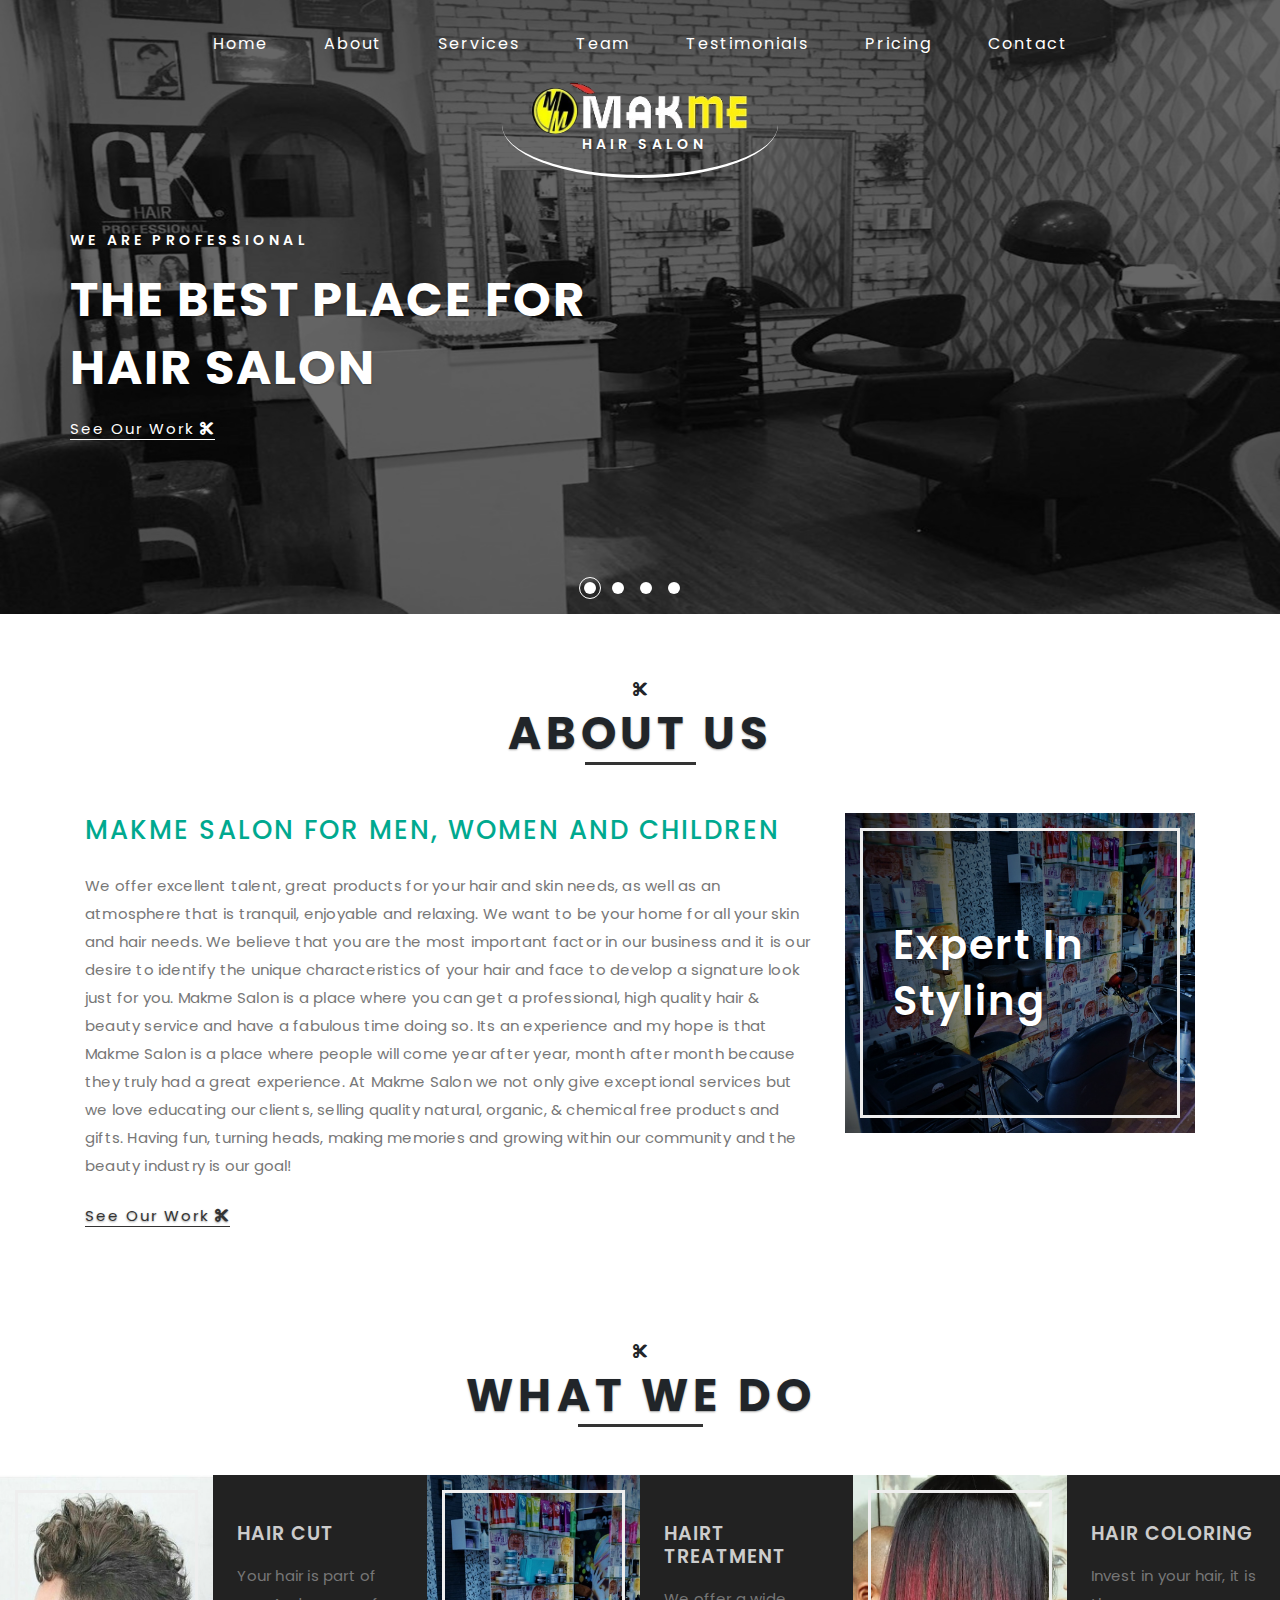
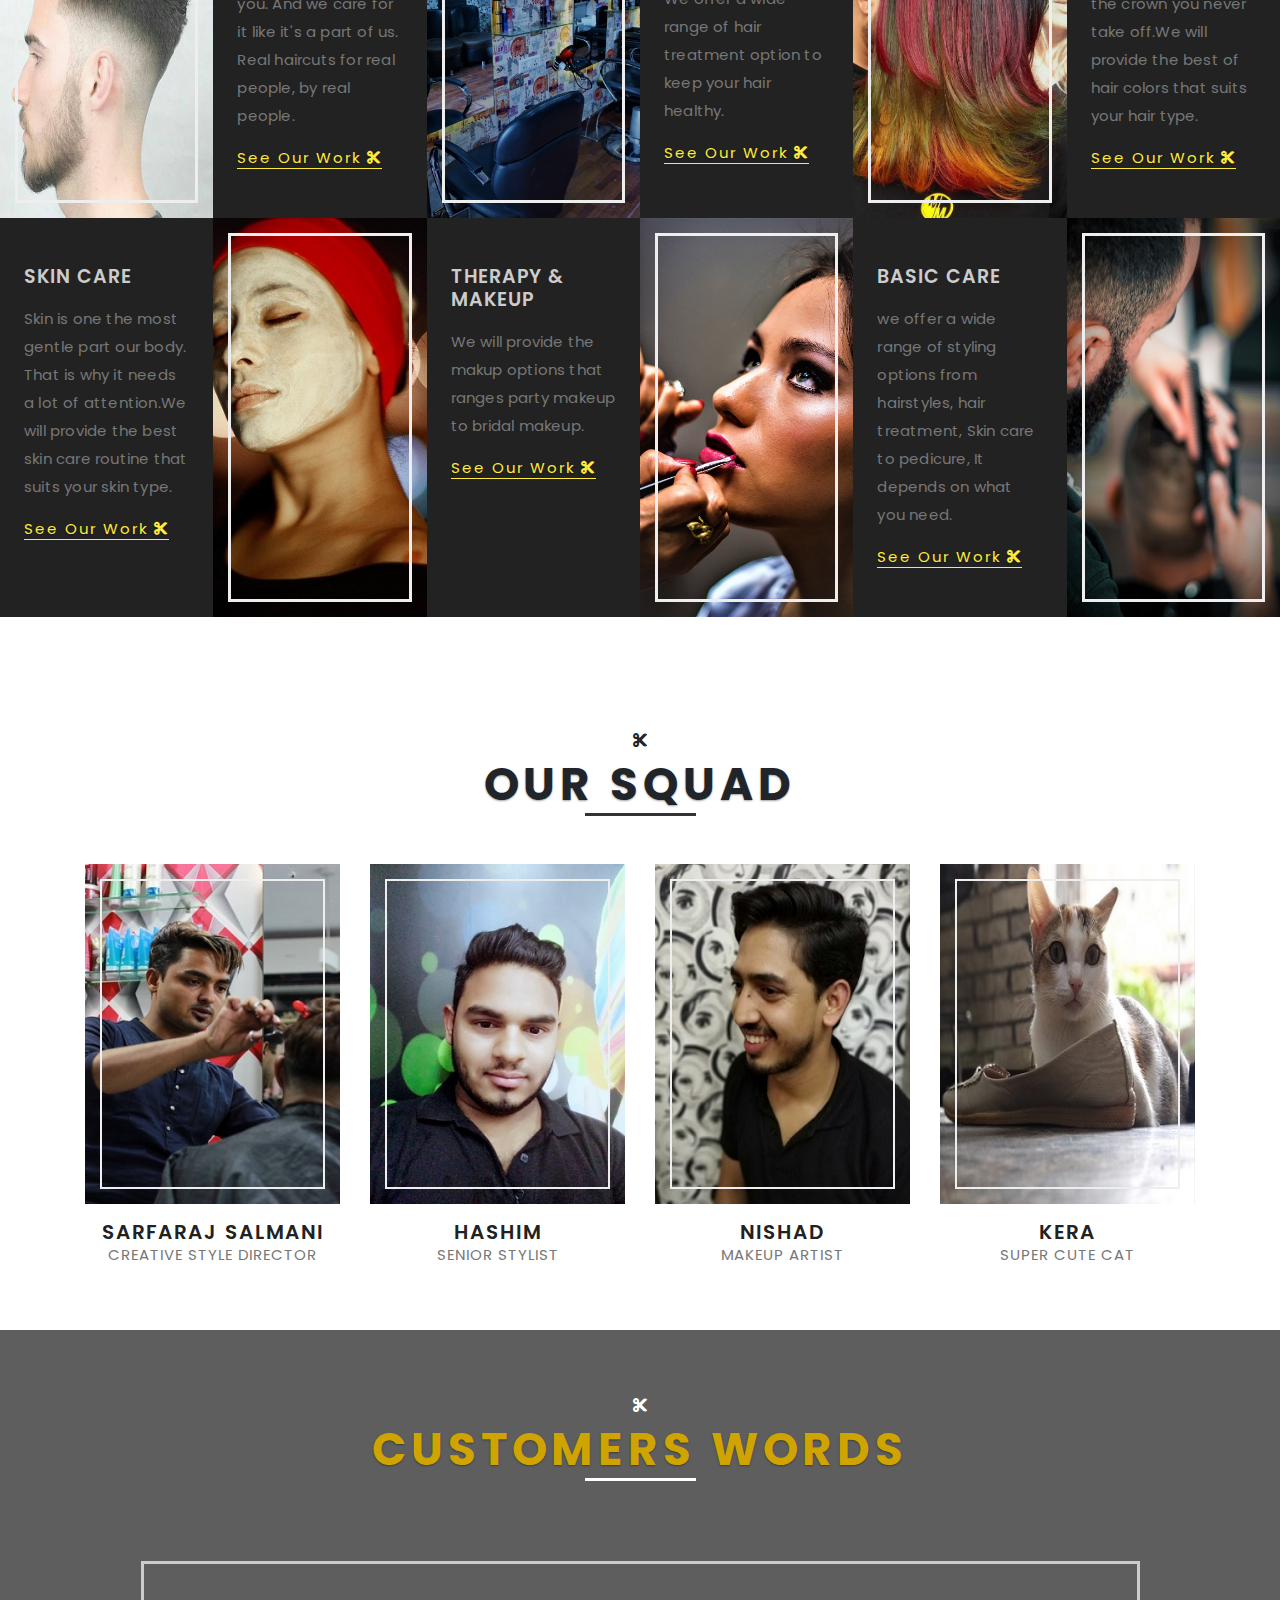
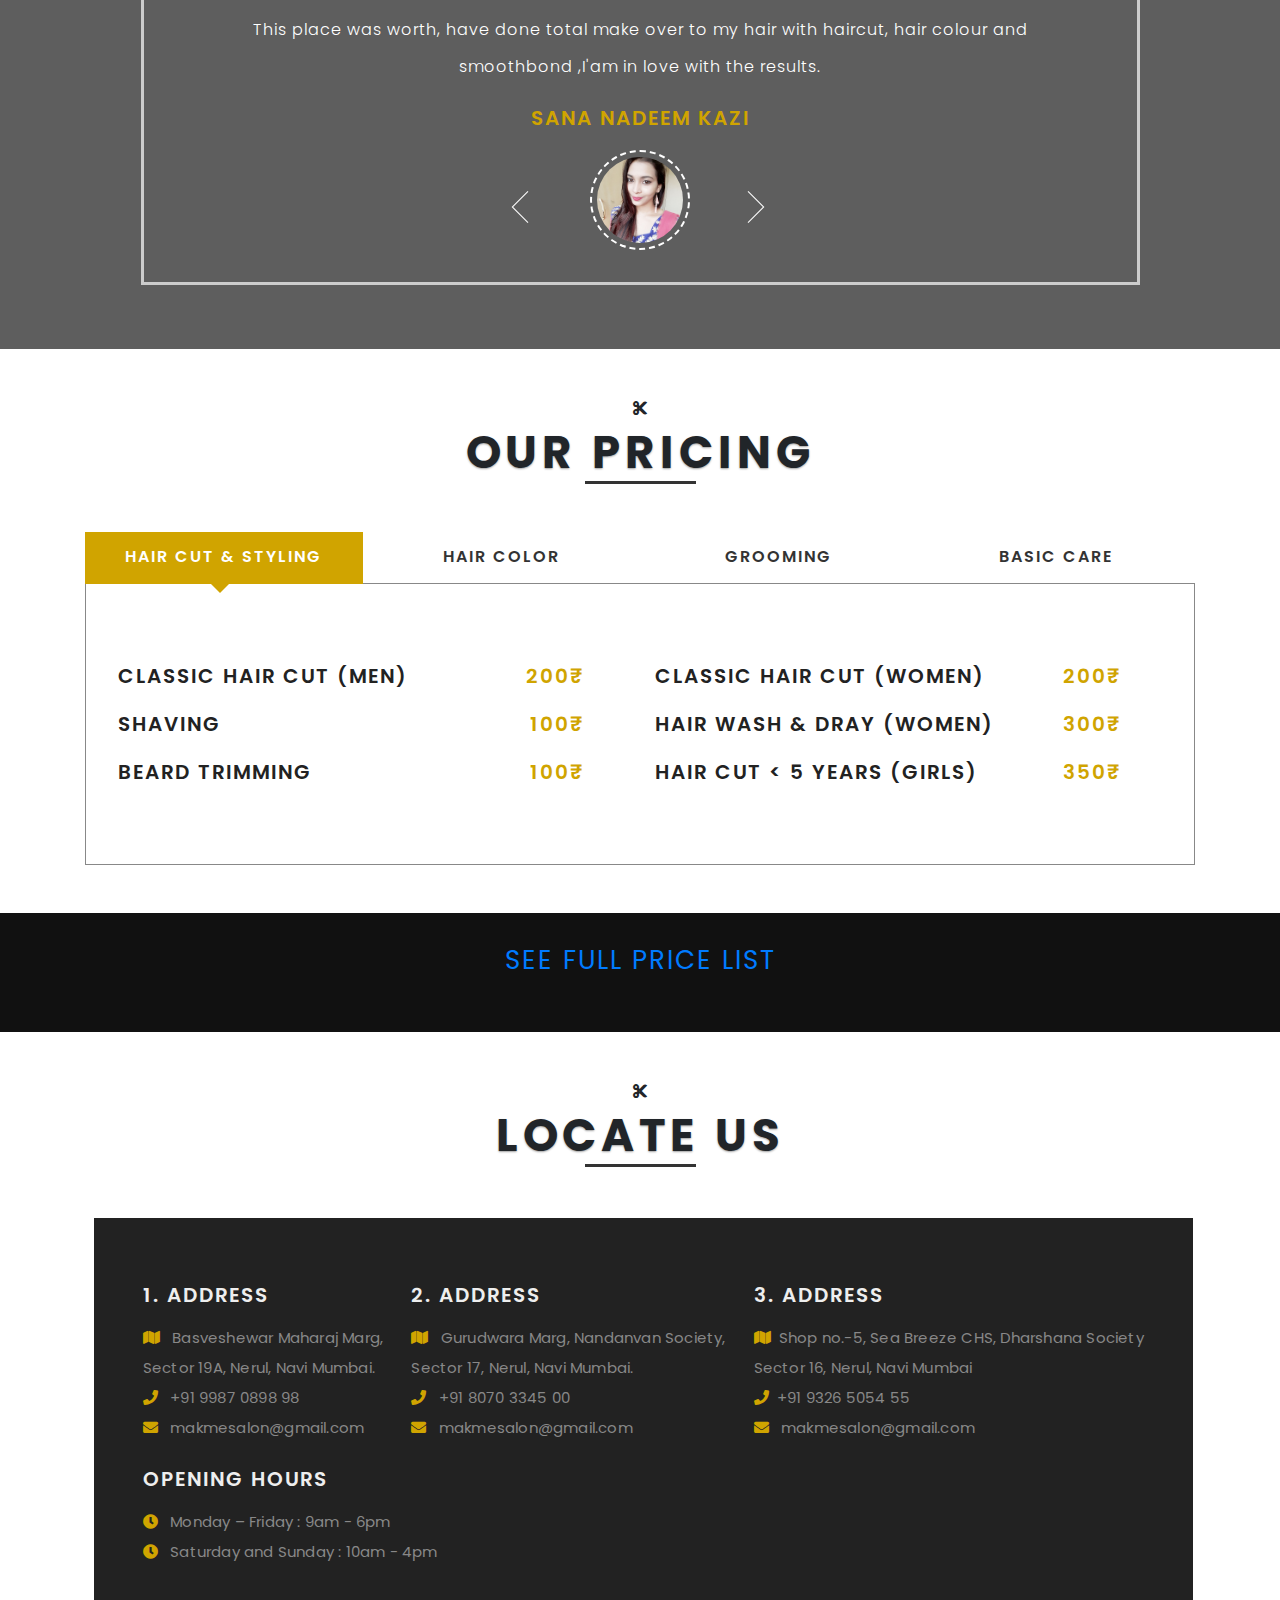
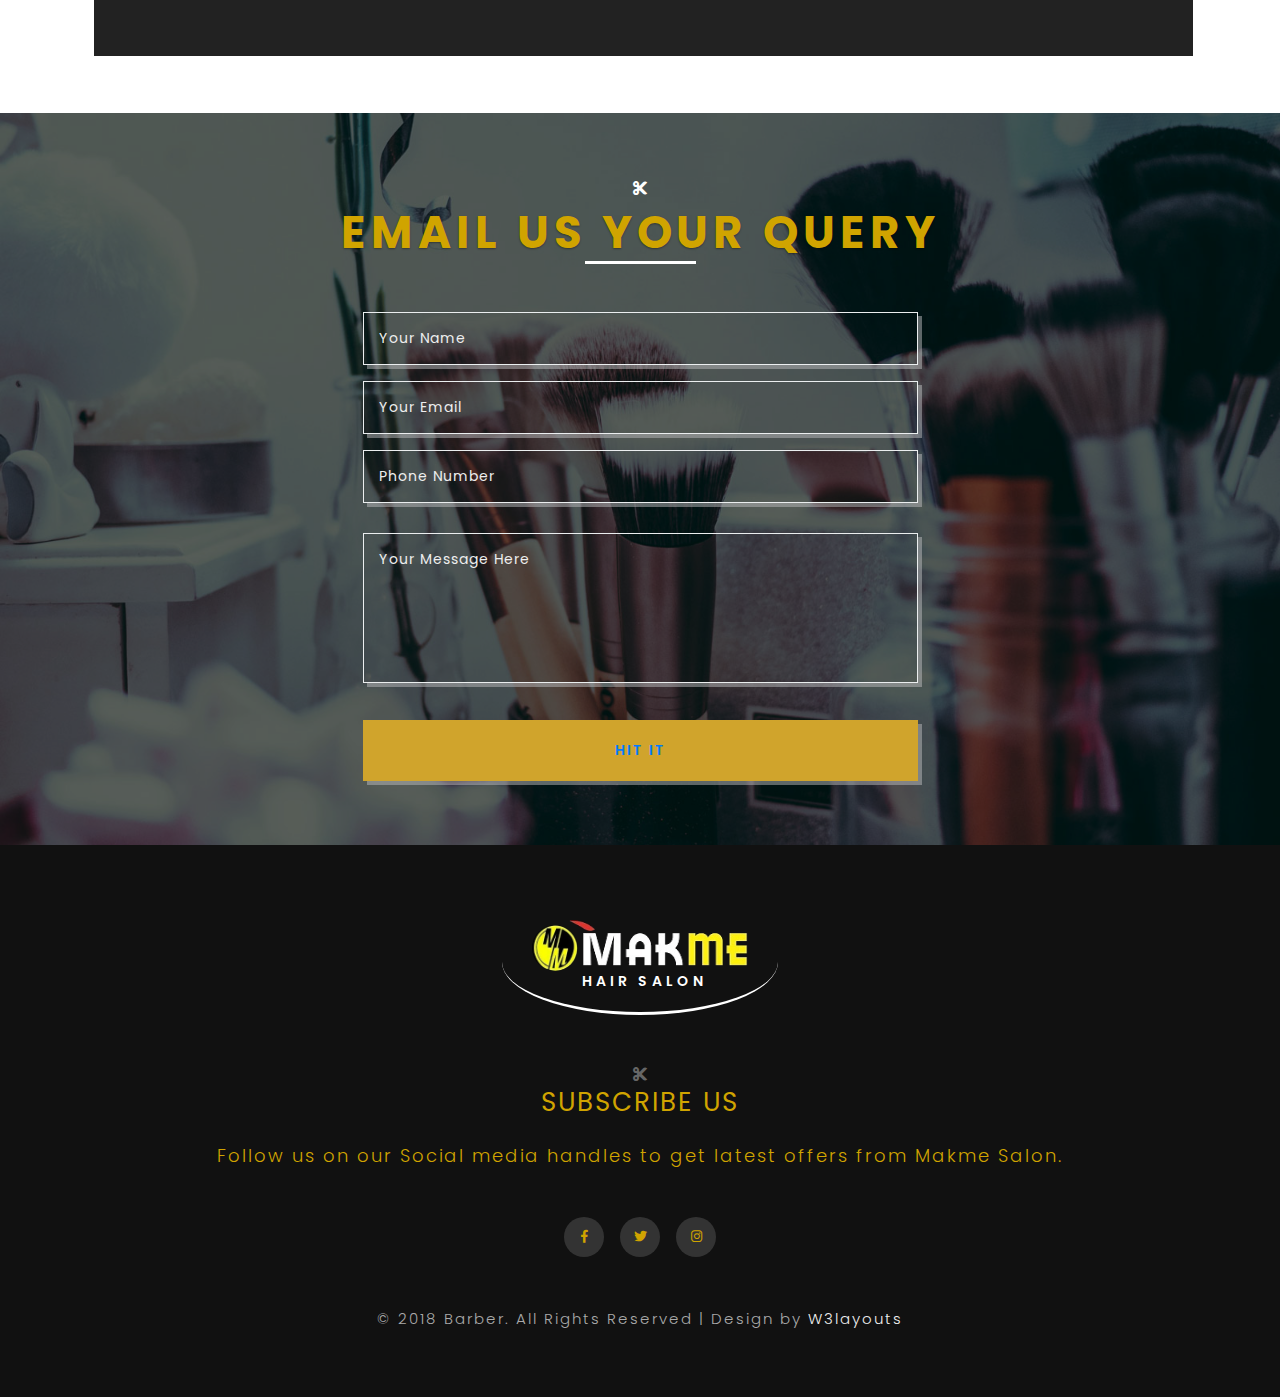
<file: index.html>
<!--
	Author: W3layouts
	Author URL: http://w3layouts.com
	License: Creative Commons Attribution 3.0 Unported
	License URL: http://creativecommons.org/licenses/by/3.0/
-->
<!DOCTYPE html>
<html lang="en">

<head>
    <title>Barber Beauty Category Flat Bootstrap Responsive Website Template | Home :: W3layouts</title>

    <!-- Meta tag Keywords -->
    <meta name="viewport" content="width=device-width, initial-scale=1">
    <meta charset="utf-8">
    <meta name="description" content="for Men Women and Children. We offer excellent talent, great products for your hair and skin needs, as well as an atmosphere that is tranquil, enjoyable and relaxing. We want to be your home for all your skin and hair needs.Contact on this number :9987089898"/>
    <meta name="keywords" content="Makme Salon, Makme Salon Navi Mumbai, Makme Salon Nerul, Makme ,Best salon in Navi Mumbai, 
              Good Hair Stylist, Good Salon in Mumbai, Makme Salon Mumbai" />
    <script type="application/x-javascript">
        addEventListener("load", function() {
            setTimeout(hideURLbar, 0);
        }, false);

        function hideURLbar() {
            window.scrollTo(0, 1);
        }
    </script>
    <!--// Meta tag Keywords -->

    <!-- Date picker css file -->
    <link rel="stylesheet" href="css/jquery-ui.css" />
    <!-- //Date picker css file -->

    <!-- responsive tabs -->
    <!-- for pricing section -->
    <link href="css/easy-responsive-tabs.css" rel='stylesheet' type='text/css' />
    <!-- responsive tabs -->

    <!-- css files -->
    <link rel="stylesheet" href="css/bootstrap.css">
    <!-- Bootstrap-Core-CSS -->
    <link rel="stylesheet" href="css/style.css" type="text/css" media="all" />
    <!-- Style-CSS -->
    <link rel="stylesheet" href="css/fontawesome-all.css">
    <!-- Font-Awesome-Icons-CSS -->
    <!-- //css files -->

    <!-- web-fonts -->
    <link href="//fonts.googleapis.com/css?family=Poppins:100,100i,200,200i,300,300i,400,400i,500,500i,600,600i,700,700i,800,800i,900,900i&amp;subset=devanagari,latin-ext" rel="stylesheet">
    <link href="https://fonts.googleapis.com/css?family=Open+Sans" rel="stylesheet">
    <!-- //web-fonts -->

</head>

<body>

    <!--/header-->
    <header>
        <div class="top-bar_sub container-fluid">
            <div class="top-forms text-left mt-3">
                <!--/nav-->
                <div class="header_top">
                    <nav class="navbar navbar-expand-lg navbar-light bg-light">
                        <button class="navbar-toggler navbar-toggler-right mx-auto" type="button" data-toggle="collapse" data-target="#navbarSupportedContent" aria-controls="navbarSupportedContent" aria-expanded="false" aria-label="Toggle navigation">
						<span class="navbar-toggler-icon"></span>
					</button>

                        <div class="collapse navbar-collapse" id="navbarSupportedContent">
                            <ul class="navbar-nav mx-auto">
                                <li class="nav-item active">
                                    <a class="nav-link" href="index.html">Home
									<span class="sr-only">(current)</span>
								</a>
                                </li>
                                <li class="nav-item">
                                    <a class="nav-link scroll" href="#about">About</a>
                                </li>
                                <li class="nav-item">
                                    <a class="nav-link scroll" href="#services">Services</a>
                                </li>
                                <li class="nav-item">
                                    <a class="nav-link scroll" href="#team">Team</a>
                                </li>
                                <li class="nav-item">
                                    <a class="nav-link scroll" href="#testimonials">Testimonials</a>
                                </li>
                                <li class="nav-item">
                                    <a class="nav-link scroll" href="#pricing">Pricing</a>
                                </li>
                                <!-- <li class="nav-item">
								<a class="nav-link scroll" href="#appointment">Appointment</a>
							</li> -->
                                <li class="nav-item">
                                    <a class="nav-link scroll" href="#contact">Contact</a>
                                </li>

                            </ul>
                        </div>

                    </nav>
                </div>
                <!--//nav-->
            </div>
            <div class="logo text-center">
                <a class="navbar-brand" href="index.html">
                    <img src="images/logo.jpg" class="image-logo"><img src="images/logo3.png" class="image-logo3">
                    <span style="margin-left: 9px;"> Hair Salon</span></a>
            </div>
        </div>
    </header>

    <!-- banner -->
    <section class="banner" id="home">
        <div class="callbacks_container">
            <ul class="rslides" id="slider3">
                <li>
                    <div class="slider-info bg1">
                        <div class="bs-slider-overlay">
                            <div class="banner-text container">
                                <h5 class="tag text-left mb-3 text-uppercase">We are professional </h5>
                                <h1 class="movetxt text-left agile-title text-uppercase">The Best Place For </h1>
                                <h2 class="movetxt text-left mb-3 agile-title text-uppercase">Hair Salon </h2>
                                <a class="bt mt-4 text-capitalize scroll gallery" href="www.google.com" role="button"> See our Work
							<i class="fas fa-cut"></i>
						</a>
                            </div>
                        </div>
                    </div>
                </li>
                <li>
                    <div class="slider-info bg2">
                        <div class="bs-slider-overlay">
                            <div class="banner-text container">
                                <h5 class="tag text-left mb-3 text-uppercase">We are unique</h5>
                                <h4 class="movetxt text-left agile-title text-uppercase">Your Hair Beauty </h4>
                                <h4 class="movetxt text-left mb-3 agile-title text-uppercase">Our Duty </h4>
                                <a class="bt mt-4 text-capitalize scroll gallery" href="#about" role="button"> See our Work
							<i class="fas fa-cut"></i>
						</a>
                            </div>
                        </div>
                    </div>
                </li>
                <li>
                    <div class="slider-info bg3">
                        <div class="bs-slider-overlay">
                            <div class="banner-text container">
                                <h5 class="tag text-left mb-3 text-uppercase">Your style our</h5>
                                <h4 class="movetxt text-left agile-title text-uppercase">Your style is our </h4>
                                <h4 class="movetxt text-left mb-3 agile-title text-uppercase">Responsibility</h4>

                                <a class="bt mt-4 text-capitalize scroll gallery" href="#about" role="button"> See our Work
							<i class="fas fa-cut"></i>
						</a>
                            </div>
                        </div>
                    </div>
                </li>
                <li>
                    <div class="slider-info bg4">
                        <div class="bs-slider-overlay">
                            <div class="banner-text container">
                                <h5 class="tag text-left mb-3 text-uppercase">you name it</h5>
                                <h4 class="movetxt text-left agile-title text-uppercase"> you name it </h4>
                                <h4 class="movetxt text-left mb-3 agile-title text-uppercase">we do it </h4>
                                <a class="bt mt-4 text-capitalize scroll gallery" href="#about" role="button"> See our Work
							<i class="fas fa-cut"></i>
						</a>
                            </div>
                        </div>
                    </div>
                </li>
            </ul>
        </div>
    </section>
    <!-- //banner -->

    <!-- About -->
    <section class="about py-5" id="about">
        <div class="container py-lg-3 py-2">
            <div class="heading text-center">
                <i class="fas fa-cut"></i>
                <h3 class="heading mb-sm-5 mb-3 text-uppercase">About us</h3>
            </div>
            <div class="row about-grids">
                <div class="col-lg-8 about-grid1 mb-lg-0 mb-5">
                    <h3 class="text-uppercase">Makme Salon for Men, Women And Children</h3>
                    <p class="my-lg-4 my-3">We offer excellent talent, great products for your hair and skin needs, as well as an atmosphere that is tranquil, enjoyable and relaxing. We want to be your home for all your skin and hair needs. We believe that you are the most important
                        factor in our business and it is our desire to identify the unique characteristics of your hair and face to develop a signature look just for you. Makme Salon is a place where you can get a professional, high quality hair & beauty
                        service and have a fabulous time doing so. Its an experience and my hope is that Makme Salon is a place where people will come year after year, month after month because they truly had a great experience. At Makme Salon we not
                        only give exceptional services but we love educating our clients, selling quality natural, organic, & chemical free products and gifts. Having fun, turning heads, making memories and growing within our community and the beauty
                        industry is our goal!</p>
                    <a class="bt text-capitalize gallery" href="#" role="button"> See our work
					<i class="fas fa-cut"></i>
				</a>
                </div>
                <div class="col-lg-4 col-md-12">
                    <div class="about-grid3 p-5">
                        <h3>Expert in Styling</h3>
                    </div>
                </div>
            </div>
        </div>
    </section>
    <!-- //About -->

    <!-- services -->
    <section class="services py-5" id="services">
        <div class="container-fluid">
            <div class="heading text-center">
                <i class="fas fa-cut"></i>
                <h3 class="heading mb-sm-5 mb-3 text-uppercase">What We Do</h3>
            </div>
            <div class="row service-grids">
                <div class="col-lg-2 col-sm-6 col-12 serviceimage1">

                </div>
                <div class="col-lg-2 col-sm-6 col-12 py-5 px-4 servicetext">
                    <h4>Hair cut</h4>
                    <p class="my-3">Your hair is part of you. And we care for it like it's a part of us. Real haircuts for real people, by real people.</p>
                    <a class="bt text-capitalize gallery" href="#" role="button"> See our Work
					<i class="fas fa-cut"></i>
				</a>
                </div>
                <div class="col-lg-2 col-sm-6 col-12 serviceimage2">

                </div>
                <div class="col-lg-2 col-sm-6 col-12 py-5 px-4 servicetext">
                    <h4>Hairt Treatment</h4>
                    <p class="my-3">We offer a wide range of hair treatment option to keep your hair healthy.</p>
                    <a class="bt text-capitalize gallery" href="#" role="button"> See our Work
					<i class="fas fa-cut"></i>
				</a>
                </div>
                <div class="col-lg-2 col-sm-6 col-12 serviceimage3">

                </div>
                <div class="col-lg-2 col-sm-6 col-12 py-5 px-4 servicetext">
                    <h4>Hair Coloring</h4>
                    <p class="my-3">Invest in your hair, it is the crown you never take off.We will provide the best of hair colors that suits your hair type.</p>
                    <a class="bt text-capitalize gallery" href="#" role="button"> See our Work
					<i class="fas fa-cut"></i>
				</a>
                </div>
                <div class="col-lg-2 col-sm-6 col-12 py-5 px-4 servicetext">
                    <h4>Skin Care</h4>
                    <p class="my-3">Skin is one the most gentle part our body. That is why it needs a lot of attention.We will provide the best skin care routine that suits your skin type.</p>
                    <a class="bt text-capitalize gallery" href="#" role="button"> See our Work
					<i class="fas fa-cut"></i>
				</a>
                </div>
                <div class="col-lg-2 col-sm-6 col-12 serviceimage4">

                </div>
                <div class="col-lg-2 col-sm-6 col-12 py-5 px-4 servicetext">
                    <h4>Therapy & Makeup</h4>
                    <p class="my-3">We will provide the makup options that ranges party makeup to bridal makeup.</p>
                    <a class="bt text-capitalize gallery" href="#" role="button"> See our Work
					<i class="fas fa-cut"></i>
				</a>
                </div>
                <div class="col-lg-2 col-sm-6 col-12 serviceimage5">

                </div>
                <div class="col-lg-2 col-sm-6 col-12 py-5 px-4 servicetext">
                    <h4>Basic Care</h4>
                    <p class="my-3">we offer a wide range of styling options from hairstyles, hair treatment, Skin care to pedicure, It depends on what you need.</p>
                    <a class="bt text-capitalize gallery" href="#" role="button"> See our Work
					<i class="fas fa-cut"></i>
				</a>
                </div>
                <div class="col-lg-2 col-sm-6 col-12 serviceimage6">

                </div>
            </div>
        </div>
    </section>
    <!-- //services -->

    <!-- Team -->
    <section class="barbers py-5" id="team">
        <div class="container py-lg-3 py-2">
            <div class="heading text-center">
                <i class="fas fa-cut"></i>
                <h3 class="heading mb-sm-5 mb-3 text-uppercase">Our Squad</h3>
            </div>
            <div class="row barber-grids">
                <div class="col-lg-3 col-sm-6 mb-lg-0 mb-5 text-center">
                    <div class="barber-grid1">
                        <img src="images/teammember1.jpg" class="img-fluid" alt="" />
                    </div>
                    <h4 class="mt-3">Sarfaraj Salmani</h4>
                    <p>CREATIVE STYLE DIRECTOR</p>

                </div>
                <div class="col-lg-3 col-sm-6 mb-lg-0 mb-5 text-center">
                    <div class="barber-grid1">
                        <img src="images/team_member2.jpg" class="img-fluid" alt="" />
                    </div>
                    <h4 class="mt-3">Hashim</h4>
                    <p>SENIOR STYLIST</p>

                </div>
                <div class="col-lg-3 col-sm-6 mb-md-0 mb-5 text-center">
                    <div class="barber-grid1">
                        <img src="images/team_member3.jpg" class="img-fluid" alt="" />
                    </div>
                    <h4 class="mt-3">Nishad</h4>
                    <p>MAKEUP ARTIST</p>

                </div>
                <div class="col-lg-3 col-sm-6 text-center">
                    <div class="barber-grid1">
                        <img src="images/team_member4.jpg" class="img-fluid" alt="" />
                    </div>
                    <h4 class="mt-3">Kera</h4>
                    <p>SUPER CUTE CAT</p>
                </div>
            </div>
        </div>
    </section>
    <!-- //Team -->

    <!-- testimonials -->
    <div class="testimonials" id="testimonials">
        <div class="test_agile_info py-5">
            <div class="container py-lg-3">
                <div class="heading text-center">
                    <i class="fas fa-cut"></i>
                    <h3 class="heading mb-sm-5 mb-3 text-uppercase">Customers Words</h3>
                </div>
                <ul id="flexiselDemo1">
                    <li>
                        <div class="wthree_testimonials_grid_main">
                            <div class="wthree_testimonials_grid">
                                <p>This place was worth, have done total make over to my hair with haircut, hair colour and smoothbond ,I'am in love with the results.</p>
                                <h5>Sana Nadeem Kazi</h5>
                                <div class="wthree_testimonials_grid_pos">
                                    <img src="images/c1.jpg" alt=" " class="img-responsive" />
                                </div>
                            </div>

                        </div>
                    </li>
                    <li>
                        <div class="wthree_testimonials_grid_main">
                            <div class="wthree_testimonials_grid">
                                <p>Did smoothening from amazing Makme salon which is very very good, The stylist there are very good.</p>
                                <h5>Ankita Mukherjee</h5>
                                <div class="wthree_testimonials_grid_pos">
                                    <img src="images/c2.jpg" alt=" " class="img-responsive" />
                                </div>
                            </div>

                        </div>
                    </li>
                    <li>
                        <div class="wthree_testimonials_grid_main">
                            <div class="wthree_testimonials_grid">
                                <p>Lai bhari sarfaraj bhai.. Ur salon is the best salon in navi mumbai.. Mere frnds ko bhut pasand aayi meri style</p>
                                <h5>Abhishek Bhalerao</h5>
                                <div class="wthree_testimonials_grid_pos">
                                    <img src="images/c4.jpg" alt=" " class="img-responsive" />
                                </div>
                            </div>

                        </div>
                    </li>
                </ul>
            </div>
        </div>
    </div>
    <!-- //testimonials -->

    <!-- pricing -->
    <section class="py-5" id="pricing">
        <div class="container">
            <div class="heading text-center">
                <i class="fas fa-cut"></i>
                <h3 class="heading mb-sm-5 mb-3 text-uppercase">Our Pricing</h3>
            </div>
            <!--/tabs-->
            <div class="responsive_tabs">
                <div id="horizontalTab">
                    <ul class="resp-tabs-list">
                        <li>Hair Cut & Styling</li>
                        <li>Hair Color</li>
                        <li>Grooming</li>
                        <li>Basic Care</li>
                    </ul>
                    <div class="resp-tabs-container">
                        <!--/tab_one-->
                        <div class="tab1">
                            <div class="tab-info">
                                <div class="row tab-grids">
                                    <div class="col-md-6">
                                        <h3>Classic Hair Cut (Men) <span class="price">200₹</span></h3>
                                        <br>
                                        <h3>Shaving <span class="price"> 100₹</span></h3>
                                        <br>
                                        <h3>Beard Trimming <span class="price"> 100₹</span></h3>

                                    </div>
                                    <div class="col-md-6 mt-md-0 mt-3">
                                        <h3>Classic Hair Cut (Women) <span class="price"> 200₹</span></h3><br>
                                        <h3>Hair Wash & dray (WOMEN) <span class="price"> 300₹</span></h3><br>
                                        <h3>Hair Cut
                                            < 5 years (Girls) <span class="price"> 350₹</span>
                                        </h3>

                                    </div>

                                </div>
                            </div>
                        </div>
                        <!--//tab_one-->
                        <!--/tab_two-->
                        <div class="tab2">

                            <div class="tab-info">
                                <div class="row tab-grids">
                                    <div class="col-md-6">
                                        <h3>Global Basic S/L (Men) <span class="price">700 / 900₹</span></h3>
                                        <br>
                                        <h3>Global Fashion S/L (Men) <span class="price"> 850 / 1250₹</span></h3>
                                        <br>
                                        <h3>Beard <span class="price"> 350₹</span></h3>

                                    </div>
                                    <div class="col-md-6 mt-md-0 mt-3">
                                        <h3>Global - Short (Women) <span class="price"> 2000₹</span></h3><br>
                                        <h3>Global - Medium (Women)<span class="price"> 3500₹</span></h3><br>
                                        <h3>Global - Long (Women)<span class="price"> 4500₹</span></h3>

                                    </div>
                                </div>
                            </div>
                        </div>
                        <!--//tab_two-->
                        <!--/tab_three-->
                        <div class="tab3">

                            <div class="tab-info">
                                <div class="row tab-grids">
                                    <div class="col-md-6">
                                        <h3>Eyebrow <span class="price">30₹</span></h3>
                                        <br>
                                        <h3>Upper Lip/Chin <span class="price"> 30₹</span></h3>
                                        <br>
                                        <h3>Full Face <span class="price"> 200₹</span></h3>

                                    </div>
                                    <div class="col-md-6 mt-md-0 mt-3">
                                        <h3>Forehead<span class="price">30₹</span></h3><br>
                                        <h3>D tab Pack<span class="price"> 800₹</span></h3><br>
                                        <h3>Face Wax<span class="price"> 200/350₹</span></h3>
                                    </div>
                                </div>
                            </div>
                        </div>
                        <!--//tab_three-->
                        <!--/tab_four-->
                        <div class="tab4">

                            <div class="tab-info">
                                <div class="row tab-grids">
                                    <div class="col-md-6">
                                        <h3>Basic Pedicure <span class="price">450₹</span></h3>
                                        <br>
                                        <h3>Basic Manicure <span class="price"> 350₹</span></h3>
                                        <br>
                                        <h3>Foot Massage <span class="price"> 500₹</span></h3>

                                    </div>
                                    <div class="col-md-6 mt-md-0 mt-3">
                                        <h3>French Pedicure <span class="price"> 500₹ </span></h3><br>
                                        <h3>French Manicure <span class="price"> 400₹</span></h3><br>
                                        <h3>Nail Paint Change <span class="price"> 100₹</span></h3>

                                    </div>
                                </div>
                            </div>
                        </div>
                        <!--//tab_four-->
                        <div class="clearfix"> </div>
                    </div>
                </div>
            </div>
            <!--//tabs-->
            <div class="clearfix"> </div>
        </div>
    </section>
    <!-- //pricing -->
    <!-- see price list begin-->
    <section class="newsletter text-center py-3">
        <div class="container py-lg-3">
            <div class="subscribe_inner">

                <h4 class="mb-4"><a href="pricelist.html">See full price list</a></h4>



            </div>

        </div>
    </section>
    <!-- see price list end-->
    <!-- contact map and address -->
    <section class="contact py-5" id="contact">
        <div class="container">
            <div class="heading text-center">
                <i class="fas fa-cut"></i>
                <h3 class="heading mb-sm-5 mb-3 text-uppercase">Locate Us</h3>
            </div>
            <div class="contact-main-grid">
                <div class="contact-map">
                </div>
                <div class="contact-info">
                    <div>
                        <h4 class="mb-3">1. Address</h4>
                        <p><span class="fas fa-map mr-2"></span>
                            <a href="https://goo.gl/maps/CiMrwmuf2Az">
						Basveshewar Maharaj Marg, 
					</a>
                        </p>
                        <p>Sector 19A, Nerul, Navi Mumbai.</p>
                        <p><span class="fas fa-phone mr-2"></span>
                            <a href="tel:+919987089898"> +91 9987 0898 98</a>
                        </p>
                        <p><span class="fas fa-envelope mr-2"></span> <a href="mailto:makmesalon@gmail.com"> makmesalon@gmail.com</a> </p>
                    </div>
                    <div>
                        <h4 class="mb-3">2. Address</h4>
                        <p><span class="fas fa-map mr-2"></span>
                            <a href="https://goo.gl/maps/2o8sAss6XFK2">
							Gurudwara Marg, Nandanvan Society, 
						</a>
                        </p>
                        <p>Sector 17, Nerul, Navi Mumbai.</p>
                        <p><span class="fas fa-phone mr-2"></span>
                            <a href="tel:+918070334500">+91 8070 3345 00</a>
                        </p>
                        <p><span class="fas fa-envelope mr-2"></span> <a href="mailto:makmesalon@gmail.com"> makmesalon@gmail.com</a> </p>
                    </div>
                    <div>
                        <h4 class="mb-3">3. Address</h4>
                        <p><span class="fas fa-map mr-2"></span>Shop no.-5, Sea Breeze CHS, Dharshana Society</p>
                        <p>Sector 16, Nerul, Navi Mumbai</p>
                        <p><span class="fas fa-phone mr-2"></span><a href="tel:+918070334500">+91 9326 5054 55</a> </p>
                        <p><span class="fas fa-envelope mr-2"></span> <a href="mailto:makmesalon@gmail.com"> makmesalon@gmail.com</a> </p>
                    </div>
                    <div class="">
                        <h4 class="mb-3">Opening Hours</h4>
                        <p><span class="fas fa-clock mr-2"></span> Monday – Friday : 9am - 6pm</p>
                        <p><span class="fas fa-clock mr-2"></span> Saturday and Sunday : 10am - 4pm</p>
                    </div>
                </div>
            </div>
        </div>
    </section>
    <!-- contact map and address -->

    <!-- Appointment -->
    <section class="appointment" id="appointment">
        <div class="test_agile_info py-5">
            <div class="container py-lg-3">
                <div class="heading text-center">
                    <i class="fas fa-cut"></i>
                    <h3 class="heading mb-sm-5 mb-3 text-uppercase">Email Us Your Query</h3>
                </div>
                <div class="contact_grid_right">
                    <form action="#" method="post">
                        <div class="contact_left_grid">
                            <div class="form-group">
                                <input class="form-control" type="text" name="name" placeholder="Your Name" required="">
                            </div>
                            <div class="form-group">
                                <input class="form-control" type="email" name="email" placeholder="Your Email" required="">
                            </div>
                            <div class="form-group">
                                <input class="form-control" type="text" name="tel" placeholder="Phone Number" required="">
                            </div>

                            <div class="form-group">
                                <textarea id="message" placeholder="Your Message Here"></textarea>
                            </div>
                            <button id="btn">
							<a href="mailto:makmesalon@gmail.com?subject=Enquiry&amp;body=hello" id="link" name="link" style="display: block;">
								HIT IT
							</a>
						</button>


                        </div>
                    </form>
                </div>
            </div>
        </div>
    </section>
    <!-- //Appointment -->

    <!-- footer section -->
    <section class="newsletter text-center py-5">
        <div class="container py-lg-3">
            <div class="logo mb-5 text-center">
                <a class="navbar-brand" href="index.html">
                    <img src="images/logo.jpg" class="image-logo"><img src="images/logo3.png" class="image-logo3">
                    <span style="margin-left: 9px;"> Hair Salon</span></a>
            </div>
            <div class="subscribe_inner">
                <i class="fas fa-cut"></i>
                <h4 class="mb-4">Subscribe Us</h4>
                <p class="mb-4">Follow us on our Social media handles to get latest offers from Makme Salon. </p>

                <div class="social mt-5">
                    <ul class="d-flex mt-4 justify-content-center">
                        <li class="mx-2"><a href="https://www.facebook.com/makmesalon"><span class="fab fa-facebook-f"></span></a></li>
                        <li class="mx-2"><a href="https://twitter.com/makmesalon"><span class="fab fa-twitter"></span></a></li>
                        <li class="mx-2"><a href="https://www.instagram.com/makmesalon/"><span class="fab fa-instagram"></span></a></li>
                    </ul>
                </div>
            </div>
            <div class="copyright mt-5">
                <p>© 2018 Barber. All Rights Reserved | Design by <a href="http://w3layouts.com/">W3layouts</a> </p>
            </div>
        </div>
    </section>
    <!-- //footer section -->

    <!-- js-scripts -->

    <!-- js -->
    <script type="text/javascript" src="js/jquery-2.2.3.min.js"></script>
    <script type="text/javascript" src="js/bootstrap.js"></script>
    <!-- Necessary-JavaScript-File-For-Bootstrap -->
    <!-- //js -->

    <!-- script for responsive tabs -->
    <script src="js/easy-responsive-tabs.js"></script>
    <!-- <script>
		$(document).ready(function () {
			$('#horizontalTab').easyResponsiveTabs({
				type: 'default', //Types: default, vertical, accordion           
				width: 'auto', //auto or any width like 600px
				fit: true, // 100% fit in a container
				closed: 'accordion', // Start closed if in accordion view
				activate: function (event) { // Callback function if tab is switched
					var $tab = $(this);
					var $info = $('#tabInfo');
					var $name = $('span', $info);
					$name.text($tab.text());
					$info.show();
				}
			});
			$('#verticalTab').easyResponsiveTabs({
				type: 'vertical',
				width: 'auto',
				fit: true
			});
		});
	</script> -->
    <!--// script for responsive tabs -->

    <!-- Flexisel-js for-testimonials -->
    <script type="text/javascript">
        $(window).load(function() {
            $("#flexiselDemo1").flexisel({
                visibleItems: 1,
                animationSpeed: 1000,
                autoPlay: false,
                autoPlaySpeed: 3000,
                pauseOnHover: true,
                enableResponsiveBreakpoints: true,
                responsiveBreakpoints: {
                    portrait: {
                        changePoint: 480,
                        visibleItems: 1
                    },
                    landscape: {
                        changePoint: 640,
                        visibleItems: 1
                    },
                    tablet: {
                        changePoint: 768,
                        visibleItems: 1
                    }
                }
            });

        });
    </script>
    <script type="text/javascript" src="js/jquery.flexisel.js"></script>
    <!-- Flexisel-js for-testimonials -->

    <!-- Calendar js for date picker-->
    <script src="js/jquery-ui.js"></script>
    <script>
        $(function() {
            $("#datepicker,#datepicker1,#datepicker2,#datepicker3").datepicker();
        });
    </script>
    <!-- //Calendar -->

    <!-- Banner Responsiveslides -->
    <script src="js/responsiveslides.min.js"></script>
    <script>
        // You can also use "$(window).load(function() {"
        $(function() {
            // Slideshow 4
            $("#slider3").responsiveSlides({
                auto: true,
                pager: true,
                nav: false,
                speed: 500,
                namespace: "callbacks",
                before: function() {
                    $('.events').append("<li>before event fired.</li>");
                },
                after: function() {
                    $('.events').append("<li>after event fired.</li>");
                }
            });

        });
    </script>
    <!-- // Banner Responsiveslides -->

    <!-- start-smoth-scrolling -->
    <script src="js/SmoothScroll.min.js"></script>
    <script type="text/javascript" src="js/move-top.js"></script>
    <script type="text/javascript" src="js/easing.js"></script>
    <script type="text/javascript">
        (function() {
            const ARRAY_GALLERY = document.querySelectorAll(".gallery");
            const URL_GALLERY = "gallery/gallery.html"
            for (let i = 0; i < ARRAY_GALLERY.length; i++) {
                ARRAY_GALLERY[i].setAttribute("href", URL_GALLERY);
            }
        }());
    </script>
    <!-- here stars scrolling icon -->
    <script type="text/javascript">
        $(document).ready(function() {
            /*
            	var defaults = {
            	containerID: 'toTop', // fading element id
            	containerHoverID: 'toTopHover', // fading element hover id
            	scrollSpeed: 1200,
            	easingType: 'linear' 
            	};
            */

            $().UItoTop({
                easingType: 'easeOutQuart'
            });

        });
    </script>
    <script type="text/javascript">
        jQuery(document).ready(function($) {
            $("#name,#email,#tel,#message").change(function email() {
                let subject = document.getElementById("name").value + ":";
                let sub = document.getElementById("tel").value;
                subject = subject + sub;
                let name = "Name : " + document.getElementById("name").value + "\n";
                let email = "Email : " + document.getElementById("email").value + "\n";
                let tel = "Number : " + document.getElementById("tel").value + "\n";
                let message = "Message : '  " + document.getElementById("message").value + "  '";
                let body = name + "     " + email + "     " + tel + "     " + message;
                let link = "mailto:makmesalon@gmail.com?subject=" + subject + "&body=" + body;
                console.log("link : " + link);
                document.getElementById("link").href = link;
            });
        });
    </script>
    <!-- //here ends scrolling icon -->
    <!-- start-smoth-scrolling -->

    <!-- //js-scripts -->

</body>

</html>
</file>
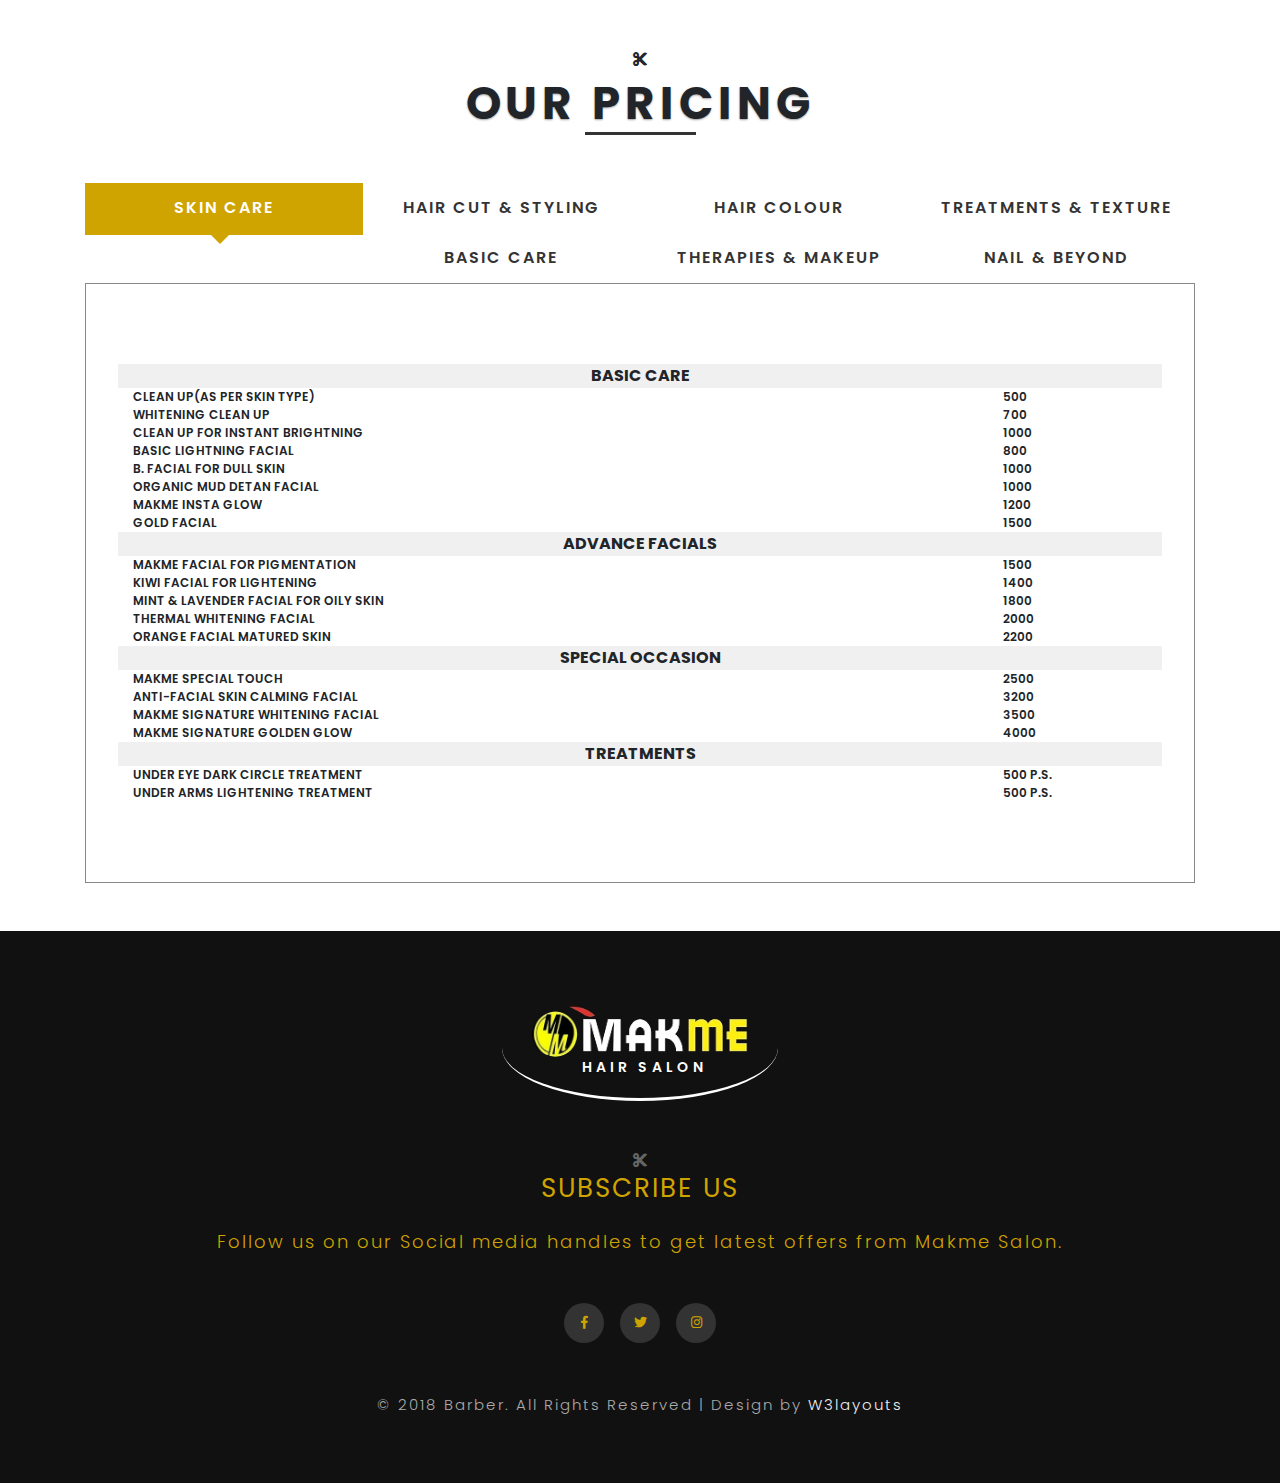
<file: pricelist.html>
<!--
	Author: W3layouts
	Author URL: http://w3layouts.com
	License: Creative Commons Attribution 3.0 Unported
	License URL: http://creativecommons.org/licenses/by/3.0/
-->
<!DOCTYPE html>
<html lang="en">

<head>
    <title>Barber Beauty Category Flat Bootstrap Responsive Website Template | Home :: W3layouts</title>

    <!-- Meta tag Keywords -->
    <meta name="viewport" content="width=device-width, initial-scale=1">
    <meta charset="utf-8">
    <meta name="keywords" content="Barber Responsive web template, Bootstrap Web Templates, Flat Web Templates, Android Compatible web template, 
	Smartphone Compatible web template, free webdesigns for Nokia, Samsung, LG, SonyEricsson, Motorola web design" />
    <script type="application/x-javascript">
        addEventListener("load", function() {
            setTimeout(hideURLbar, 0);
        }, false);

        function hideURLbar() {
            window.scrollTo(0, 1);
        }
    </script>
    <!--// Meta tag Keywords -->

    <!-- Date picker css file -->
    <link rel="stylesheet" href="css/jquery-ui.css" />
    <!-- //Date picker css file -->

    <!-- responsive tabs -->
    <!-- for pricing section -->
    <link href="css/easy-responsive-tabs.css" rel='stylesheet' type='text/css' />
    <!-- responsive tabs -->

    <!-- css files -->
    <link rel="stylesheet" href="css/bootstrap.css">
    <!-- Bootstrap-Core-CSS -->
    <link rel="stylesheet" href="css/style.css?v=1.0" type="text/css" media="all" />
    <!-- Style-CSS -->
    <link rel="stylesheet" href="css/fontawesome-all.css">
    <!-- Font-Awesome-Icons-CSS -->
    <!-- //css files -->

    <!-- web-fonts -->
    <link href="//fonts.googleapis.com/css?family=Poppins:100,100i,200,200i,300,300i,400,400i,500,500i,600,600i,700,700i,800,800i,900,900i&amp;subset=devanagari,latin-ext" rel="stylesheet">
    <link href="https://fonts.googleapis.com/css?family=Open+Sans" rel="stylesheet">
    <!-- //web-fonts -->

</head>

<body>

    <!--/header-->


    <!-- banner -->

    <!-- //banner -->

    <!-- About -->

    <!-- //About -->

    <!-- services -->

    <!-- //services -->

    <!-- Team -->

    <!-- //Team -->

    <!-- testimonials -->

    <!-- //testimonials -->

    <!-- pricing -->
    <section class="py-5" id="pricing">
        <div class="container">
            <div class="heading text-center">
                <i class="fas fa-cut"></i>
                <h3 class="heading mb-sm-5 mb-3 text-uppercase">Our Pricing</h3>
            </div>
            <!--/tabs-->
            <div class="responsive_tabs">
                <div id="horizontalTab">
                    <ul class="resp-tabs-list">
                        <li>Skin Care</li>
                        <li>Hair Cut & Styling</li>
                        <li>Hair Colour</li>
                        <li>Treatments & Texture</li>
                        <li>Basic Care</li>
                        <li>Therapies & Makeup</li>
                        <li>Nail & Beyond</li>
                    </ul>
                    <div class="resp-tabs-container">
                        <!--/tab_one-->
                        <div class="tab1 container">
                            <div class="row">
                                <div class="col-sm-12 col-md-12 col-lg-12 col-xl-12 price-tab"><span>BASIC CARE</span></div>
                            </div>
                            <div class="row price-row">
                                <div class="col-sm-10 col-md-10 col-lg-10 col-xl-10 price-list"><span>Clean up(as per skin type)</span></div>
                                <div class="col-sm-2 col-md-2 col-lg-2 col-xl-2 price-list"><span>500</span></div>
                            </div>
                            <div class="row price-row">
                                <div class="col-sm-10 col-md-10 col-lg-10 col-xl-10 price-list"><span>Whitening clean up</span></div>
                                <div class="col-sm-2 col-md-2 col-lg-2 col-xl-2 price-list"><span>700</span></div>
                            </div>
                            <div class="row price-row">
                                <div class="col-sm-10 col-md-10 col-lg-10 col-xl-10 price-list"><span>Clean up for instant brightning </span></div>
                                <div class="col-sm-2 col-md-2 col-lg-2 col-xl-2 price-list"><span>1000</span></div>
                            </div>
                            <div class="row price-row">
                                <div class="col-sm-10 col-md-10 col-lg-10 col-xl-10 price-list"><span>Basic lightning facial</span></div>
                                <div class="col-sm-2 col-md-2 col-lg-2 col-xl-2 price-list"><span>800</span></div>
                            </div>
                            <div class="row price-row">
                                <div class="col-sm-10 col-md-10 col-lg-10 col-xl-10 price-list"><span>B. facial for dull skin</span></div>
                                <div class="col-sm-2 col-md-2 col-lg-2 col-xl-2 price-list"><span>1000</span></div>
                            </div>
                            <div class="row price-row">
                                <div class="col-sm-10 col-md-10 col-lg-10 col-xl-10 price-list"><span>Organic Mud Detan facial</span></div>
                                <div class="col-sm-2 col-md-2 col-lg-2 col-xl-2 price-list"><span>1000</span></div>
                            </div>
                            <div class="row price-row">
                                <div class="col-sm-10 col-md-10 col-lg-10 col-xl-10 price-list"><span>Makme insta glow</span></div>
                                <div class="col-sm-2 col-md-2 col-lg-2 col-xl-2 price-list"><span>1200</span></div>
                            </div>
                            <div class="row price-row">
                                <div class="col-sm-10 col-md-10 col-lg-10 col-xl-10 price-list"><span>Gold facial</span></div>
                                <div class="col-sm-2 col-md-2 col-lg-2 col-xl-2 price-list"><span>1500</span></div>
                            </div>
                            <div class="row">
                                <div class="col-sm-12 col-md-12 col-lg-12 col-xl-12 price-tab"><span>ADVANCE FACIALS</span></div>
                            </div>
                            <div class="row price-row">
                                <div class="col-sm-10 col-md-10 col-lg-10 col-xl-10 price-list"><span>Makme facial for pigmentation</span></div>
                                <div class="col-sm-2 col-md-2 col-lg-2 col-xl-2 price-list"><span>1500</span></div>
                            </div>
                            <div class="row price-row">
                                <div class="col-sm-10 col-md-10 col-lg-10 col-xl-10 price-list"><span>Kiwi facial for lightening</span></div>
                                <div class="col-sm-2 col-md-2 col-lg-2 col-xl-2 price-list"><span>1400</span></div>
                            </div>
                            <div class="row price-row">
                                <div class="col-sm-10 col-md-10 col-lg-10 col-xl-10 price-list"><span>Mint & Lavender facial for oily skin</span></div>
                                <div class="col-sm-2 col-md-2 col-lg-2 col-xl-2 price-list"><span>1800</span></div>
                            </div>
                            <div class="row price-row">
                                <div class="col-sm-10 col-md-10 col-lg-10 col-xl-10 price-list"><span>Thermal whitening facial</span></div>
                                <div class="col-sm-2 col-md-2 col-lg-2 col-xl-2 price-list"><span>2000</span></div>
                            </div>
                            <div class="row price-row">
                                <div class="col-sm-10 col-md-10 col-lg-10 col-xl-10 price-list"><span>Orange facial matured skin</span></div>
                                <div class="col-sm-2 col-md-2 col-lg-2 col-xl-2 price-list"><span>2200</span></div>
                            </div>
                            <div class="row">
                                <div class="col-sm-12 col-md-12 col-lg-12 col-xl-12 price-tab"><span>SPECIAL OCCASION</span></div>
                            </div>
                            <div class="row price-row">
                                <div class="col-sm-10 col-md-10 col-lg-10 col-xl-10 price-list"><span>Makme Special touch</span></div>
                                <div class="col-sm-2 col-md-2 col-lg-2 col-xl-2 price-list"><span>2500</span></div>
                            </div>
                            <div class="row price-row">
                                <div class="col-sm-10 col-md-10 col-lg-10 col-xl-10 price-list"><span>Anti-facial skin calming facial</span></div>
                                <div class="col-sm-2 col-md-2 col-lg-2 col-xl-2 price-list"><span>3200</span></div>
                            </div>
                            <div class="row price-row">
                                <div class="col-sm-10 col-md-10 col-lg-10 col-xl-10 price-list"><span>Makme signature whitening facial</span></div>
                                <div class="col-sm-2 col-md-2 col-lg-2 col-xl-2 price-list"><span>3500</span></div>
                            </div>
                            <div class="row price-row">
                                <div class="col-sm-10 col-md-10 col-lg-10 col-xl-10 price-list"><span>Makme signature golden glow</span></div>
                                <div class="col-sm-2 col-md-2 col-lg-2 col-xl-2 price-list"><span>4000</span></div>
                            </div>
                            <div class="row">
                                <div class="col-sm-12 col-md-12 col-lg-12 col-xl-12 price-tab"><span>TREATMENTS</span></div>
                            </div>
                            <div class="row price-row">
                                <div class="col-sm-10 col-md-10 col-lg-10 col-xl-10 price-list"><span>Under eye dark circle treatment</span></div>
                                <div class="col-sm-2 col-md-2 col-lg-2 col-xl-2 price-list"><span>500 p.s.</span></div>
                            </div>
                            <div class="row price-row">
                                <div class="col-sm-10 col-md-10 col-lg-10 col-xl-10 price-list"><span>Under arms lightening treatment</span></div>
                                <div class="col-sm-2 col-md-2 col-lg-2 col-xl-2 price-list"><span>500 p.s.</span></div>
                            </div>
                        </div>
                        <!--//tab_one-->
                        <!--/tab_two-->
                        <div class="tab2 container">
                            <div class="row">
                                <div class="col-sm-12 col-md-12 col-lg-12 col-xl-12 price-tab"><span>WOMENS</span></div>
                            </div>
                            <div class="row price-row">
                                <div class="col-sm-10 col-md-10 col-lg-10 col-xl-10 price-list"><span>Hair cut with style director(strictly with appointment)</span></div>
                                <div class="col-sm-2 col-md-2 col-lg-2 col-xl-2 price-list"><span>1000</span></div>
                            </div>
                            <div class="row price-row">
                                <div class="col-sm-10 col-md-10 col-lg-10 col-xl-10 price-list"><span>Creative cut(with stylist)</span></div>
                                <div class="col-sm-2 col-md-2 col-lg-2 col-xl-2 price-list"><span>600</span></div>
                            </div>
                            <div class="row price-row">
                                <div class="col-sm-10 col-md-10 col-lg-10 col-xl-10 price-list"><span>Creative cut(with senior stylist)</span></div>
                                <div class="col-sm-2 col-md-2 col-lg-2 col-xl-2 price-list"><span>800</span></div>
                            </div>
                            <div class="row price-row">
                                <div class="col-sm-10 col-md-10 col-lg-10 col-xl-10 price-list"><span>Basic length trimming(No styling)</span></div>
                                <div class="col-sm-2 col-md-2 col-lg-2 col-xl-2 price-list"><span>400</span></div>
                            </div>
                            <div class="row price-row">
                                <div class="col-sm-10 col-md-10 col-lg-10 col-xl-10 price-list"><span>Hair cut for(below 5 years)</span></div>
                                <div class="col-sm-2 col-md-2 col-lg-2 col-xl-2 price-list"><span>350 onwards</span></div>
                            </div>
                            <div class="row price-row">
                                <div class="col-sm-10 col-md-10 col-lg-10 col-xl-10 price-list"><span>Hair wash and dry</span></div>
                                <div class="col-sm-2 col-md-2 col-lg-2 col-xl-2 price-list"><span>300</span></div>
                            </div>

                            <div class="row">
                                <div class="col-sm-12 col-md-12 col-lg-12 col-xl-12 price-tab"><span>MENS</span></div>
                            </div>
                            <div class="row price-row">
                                <div class="col-sm-10 col-md-10 col-lg-10 col-xl-10 price-list"><span>Hair cut with style director(strictly with appointment)</span></div>
                                <div class="col-sm-2 col-md-2 col-lg-2 col-xl-2 price-list"><span>500</span></div>
                            </div>
                            <div class="row price-row">
                                <div class="col-sm-10 col-md-10 col-lg-10 col-xl-10 price-list"><span>Cut & finish</span></div>
                                <div class="col-sm-2 col-md-2 col-lg-2 col-xl-2 price-list"><span>200</span></div>
                            </div>
                            <div class="row price-row">
                                <div class="col-sm-10 col-md-10 col-lg-10 col-xl-10 price-list"><span>Styling cut & finish</span></div>
                                <div class="col-sm-2 col-md-2 col-lg-2 col-xl-2 price-list"><span>300</span></div>
                            </div>
                            <div class="row price-row">
                                <div class="col-sm-10 col-md-10 col-lg-10 col-xl-10 price-list"><span>Shaving</span></div>
                                <div class="col-sm-2 col-md-2 col-lg-2 col-xl-2 price-list"><span>100</span></div>
                            </div>
                            <div class="row price-row">
                                <div class="col-sm-10 col-md-10 col-lg-10 col-xl-10 price-list"><span>Beard trimming</span></div>
                                <div class="col-sm-2 col-md-2 col-lg-2 col-xl-2 price-list"><span>100</span></div>
                            </div>
                            <div class="row price-row">
                                <div class="col-sm-10 col-md-10 col-lg-10 col-xl-10 price-list"><span>Boys haircut below 5 yrs</span></div>
                                <div class="col-sm-2 col-md-2 col-lg-2 col-xl-2 price-list"><span>150</span></div>
                            </div>
                            <div class="row price-row">
                                <div class="col-sm-10 col-md-10 col-lg-10 col-xl-10 price-list"><span>shampoo</span></div>
                                <div class="col-sm-2 col-md-2 col-lg-2 col-xl-2 price-list"><span>75</span></div>
                            </div>
                            <div class="row price-row">
                                <div class="col-sm-10 col-md-10 col-lg-10 col-xl-10 price-list"><span>Styling</span></div>
                                <div class="col-sm-2 col-md-2 col-lg-2 col-xl-2 price-list"><span>100</span></div>
                            </div>
                            <div class="row price-row">
                                <div class="col-sm-10 col-md-10 col-lg-10 col-xl-10 price-list"><span>Styling beard</span></div>
                                <div class="col-sm-2 col-md-2 col-lg-2 col-xl-2 price-list"><span>150</span></div>
                            </div>
                            <div class="row">
                                <div class="col-sm-12 col-md-12 col-lg-12 col-xl-12 price-tab"><span>STYLING</span></div>
                            </div>
                            <div class="row price-row">
                                <div class="col-sm-10 col-md-10 col-lg-10 col-xl-10 price-list"><span>Blow dry(short/med/long)</span></div>
                                <div class="col-sm-2 col-md-2 col-lg-2 col-xl-2 price-list"><span>350/450/550</span></div>
                            </div>
                            <div class="row price-row">
                                <div class="col-sm-10 col-md-10 col-lg-10 col-xl-10 price-list"><span>Temporary Straighting</span></div>
                                <div class="col-sm-2 col-md-2 col-lg-2 col-xl-2 price-list"><span>450/550/650</span></div>
                            </div>
                            <div class="row price-row">
                                <div class="col-sm-10 col-md-10 col-lg-10 col-xl-10 price-list"><span>Tongs</span></div>
                                <div class="col-sm-2 col-md-2 col-lg-2 col-xl-2 price-list"><span>550/650/750</span></div>
                            </div>
                            <div class="row price-row">
                                <div class="col-sm-10 col-md-10 col-lg-10 col-xl-10 price-list"><span>Hair up styling</span></div>
                                <div class="col-sm-2 col-md-2 col-lg-2 col-xl-2 price-list"><span>1000 onwards</span></div>
                            </div>

                            <div class="row price-row">
                                <div class="col-sm-10 col-md-10 col-lg-10 col-xl-10 price-list"><span>Thickness may charge extra</span></div>
                                <div class="col-sm-2 col-md-2 col-lg-2 col-xl-2 price-list"><span>500 p.s.</span></div>
                            </div>

                        </div>
                        <!--//tab_two-->
                        <!--/tab_three-->
                        <div class="tab3 container">
                            <div class="row">
                                <div class="col-sm-12 col-md-12 col-lg-12 col-xl-12 price-tab"><span>WOMENS</span></div>
                            </div>
                            <div class="row price-row">
                                <div class="col-sm-10 col-md-10 col-lg-10 col-xl-10 price-list"><span>Touch up to 1 inch</span></div>
                                <div class="col-sm-2 col-md-2 col-lg-2 col-xl-2 price-list"><span>1200</span></div>
                            </div>
                            <div class="row price-row">
                                <div class="col-sm-10 col-md-10 col-lg-10 col-xl-10 price-list"><span>Touch up to 2 inch</span></div>
                                <div class="col-sm-2 col-md-2 col-lg-2 col-xl-2 price-list"><span>1800</span></div>
                            </div>
                            <div class="row price-row">
                                <div class="col-sm-10 col-md-10 col-lg-10 col-xl-10 price-list"><span>Gloabl(Short)</span></div>
                                <div class="col-sm-2 col-md-2 col-lg-2 col-xl-2 price-list"><span>2000</span></div>
                            </div>
                            <div class="row price-row">
                                <div class="col-sm-10 col-md-10 col-lg-10 col-xl-10 price-list"><span>Gloabl(Medium)</span></div>
                                <div class="col-sm-2 col-md-2 col-lg-2 col-xl-2 price-list"><span>3500</span></div>
                            </div>
                            <div class="row price-row">
                                <div class="col-sm-10 col-md-10 col-lg-10 col-xl-10 price-list"><span>Pure pigment fashion color(per foil)</span></div>
                                <div class="col-sm-2 col-md-2 col-lg-2 col-xl-2 price-list"><span>700</span></div>
                            </div>
                            <div class="row price-row">
                                <div class="col-sm-10 col-md-10 col-lg-10 col-xl-10 price-list"><span>H/L per foil</span></div>
                                <div class="col-sm-2 col-md-2 col-lg-2 col-xl-2 price-list"><span>350</span></div>
                            </div>
                            <div class="row price-row">
                                <div class="col-sm-10 col-md-10 col-lg-10 col-xl-10 price-list"><span>H/L Global</span></div>
                                <div class="col-sm-2 col-md-2 col-lg-2 col-xl-2 price-list"><span>4500</span></div>
                            </div>
                            <div class="row price-row">
                                <div class="col-sm-10 col-md-10 col-lg-10 col-xl-10 price-list"><span>H/L half head</span></div>
                                <div class="col-sm-2 col-md-2 col-lg-2 col-xl-2 price-list"><span>3000</span></div>
                            </div>
                            <div class="row price-row">
                                <div class="col-sm-10 col-md-10 col-lg-10 col-xl-10 price-list"><span>Creative Coloring P/G</span></div>
                                <div class="col-sm-2 col-md-2 col-lg-2 col-xl-2 price-list"><span>3000 | 550</span></div>
                            </div>
                            <div class="row price-row">
                                <div class="col-sm-10 col-md-10 col-lg-10 col-xl-10 price-list"><span></span></div>
                                <div class="col-sm-2 col-md-2 col-lg-2 col-xl-2 price-list"><span>(Thickness may charge extra)</span></div>
                            </div>
                            <div class="row">
                                <div class="col-sm-12 col-md-12 col-lg-12 col-xl-12 price-tab"><span>MENS</span></div>
                            </div>
                            <div class="row price-row">
                                <div class="col-sm-10 col-md-10 col-lg-10 col-xl-10 price-list"><span>Global basic S/L</span></div>
                                <div class="col-sm-2 col-md-2 col-lg-2 col-xl-2 price-list"><span>700 | 900</span></div>
                            </div>
                            <div class="row price-row">
                                <div class="col-sm-10 col-md-10 col-lg-10 col-xl-10 price-list"><span>Global fashion S/L</span></div>
                                <div class="col-sm-2 col-md-2 col-lg-2 col-xl-2 price-list"><span>850 / 1200</span></div>
                            </div>
                            <div class="row price-row">
                                <div class="col-sm-10 col-md-10 col-lg-10 col-xl-10 price-list"><span>Beard</span></div>
                                <div class="col-sm-2 col-md-2 col-lg-2 col-xl-2 price-list"><span>350</span></div>
                            </div>
                            <div class="row price-row">
                                <div class="col-sm-10 col-md-10 col-lg-10 col-xl-10 price-list"><span>H/L per foil</span></div>
                                <div class="col-sm-2 col-md-2 col-lg-2 col-xl-2 price-list"><span>250</span></div>
                            </div>
                            <div class="row price-row">
                                <div class="col-sm-10 col-md-10 col-lg-10 col-xl-10 price-list"><span>H/L global</span></div>
                                <div class="col-sm-2 col-md-2 col-lg-2 col-xl-2 price-list"><span>900</span></div>
                            </div>

                        </div>
                        <!--//tab_three-->
                        <!--/tab_four-->
                        <div class="tab4">
                            <div class="tab-info">
                                <div class="row">
                                    <div class="col-sm-12 col-md-12 col-lg-12 col-xl-12 price-tab"><span>HAIR TREATMENTS</span></div>
                                </div>
                                <div class="row price-row">
                                    <div class="col-sm-10 col-md-10 col-lg-10 col-xl-10 price-list"><span>Protein treatment</span></div>
                                    <div class="col-sm-2 col-md-2 col-lg-2 col-xl-2 price-list"><span>1400 onwards</span></div>
                                </div>
                                <div class="row price-row">
                                    <div class="col-sm-10 col-md-10 col-lg-10 col-xl-10 price-list"><span>Repairs the hair from the cortex(heart of hair)</span></div>
                                    <div class="col-sm-2 col-md-2 col-lg-2 col-xl-2 price-list"><span></span></div>
                                </div>
                                <div class="row price-row">
                                    <div class="col-sm-10 col-md-10 col-lg-10 col-xl-10 price-list"><span>Loreal hair spa for Women S/M/L</span></div>
                                    <div class="col-sm-2 col-md-2 col-lg-2 col-xl-2 price-list"><span>900/1200/1500</span></div>
                                </div>
                                <div class="row price-row">
                                    <div class="col-sm-10 col-md-10 col-lg-10 col-xl-10 price-list"><span>Relaxing and Nousrishing Treatment</span></div>
                                    <div class="col-sm-2 col-md-2 col-lg-2 col-xl-2 price-list"><span></span></div>
                                </div>
                                <div class="row price-row">
                                    <div class="col-sm-10 col-md-10 col-lg-10 col-xl-10 price-list"><span>Hair spa for men</span></div>
                                    <div class="col-sm-2 col-md-2 col-lg-2 col-xl-2 price-list"><span>500 | 800</span></div>
                                </div>
                                <div class="row price-row">
                                    <div class="col-sm-10 col-md-10 col-lg-10 col-xl-10 price-list"><span>Relaxing and Nousrishing Treatment</span></div>
                                    <div class="col-sm-2 col-md-2 col-lg-2 col-xl-2 price-list"><span></span></div>
                                </div>
                                <div class="row price-row">
                                    <div class="col-sm-10 col-md-10 col-lg-10 col-xl-10 price-list"><span>Hair spa extra scoop</span></div>
                                    <div class="col-sm-2 col-md-2 col-lg-2 col-xl-2 price-list"><span>200</span></div>
                                </div>
                                <div class="row price-row">
                                    <div class="col-sm-10 col-md-10 col-lg-10 col-xl-10 price-list"><span>Organic spa</span></div>
                                    <div class="col-sm-2 col-md-2 col-lg-2 col-xl-2 price-list"><span>1800 onwards</span></div>
                                </div>
                                <div class="row price-row">
                                    <div class="col-sm-10 col-md-10 col-lg-10 col-xl-10 price-list"><span>Deep nourishing & intense repairing treatment for thick and damaged hair</span></div>
                                    <div class="col-sm-2 col-md-2 col-lg-2 col-xl-2 price-list"><span></span></div>
                                </div>
                                <div class="row price-row">
                                    <div class="col-sm-10 col-md-10 col-lg-10 col-xl-10 price-list"><span>Clear dose</span></div>
                                    <div class="col-sm-2 col-md-2 col-lg-2 col-xl-2 price-list"><span>900 onwards</span></div>
                                </div>
                                <div class="row price-row">
                                    <div class="col-sm-10 col-md-10 col-lg-10 col-xl-10 price-list"><span>Deep cleansing treatment for dandruff</span></div>
                                    <div class="col-sm-2 col-md-2 col-lg-2 col-xl-2 price-list"><span></span></div>
                                </div>
                                <div class="row price-row">
                                    <div class="col-sm-10 col-md-10 col-lg-10 col-xl-10 price-list"><span>Head Massage(coconu oil) with wash and dry</span></div>
                                    <div class="col-sm-2 col-md-2 col-lg-2 col-xl-2 price-list"><span>550/400</span></div>
                                </div>
                                <div class="row price-row">
                                    <div class="col-sm-10 col-md-10 col-lg-10 col-xl-10 price-list"><span>Hair fall treatment</span></div>
                                    <div class="col-sm-2 col-md-2 col-lg-2 col-xl-2 price-list"><span>1000 p.s.</span></div>
                                </div>
                                <div class="row">
                                    <div class="col-sm-12 col-md-12 col-lg-12 col-xl-12 price-tab"><span>TEXTURE CHANGE</span></div>
                                </div>
                                <div class="row price-row">
                                    <div class="col-sm-10 col-md-10 col-lg-10 col-xl-10 price-list"><span>Makme signature permanent blow dry</span></div>
                                    <div class="col-sm-2 col-md-2 col-lg-2 col-xl-2 price-list"><span>4000 onwards</span></div>
                                </div>
                                <div class="row price-row">
                                    <div class="col-sm-10 col-md-10 col-lg-10 col-xl-10 price-list"><span>Straightening S/M/L</span></div>
                                    <div class="col-sm-2 col-md-2 col-lg-2 col-xl-2 price-list"><span>4000 | 6000 | 7500</span></div>
                                </div>
                                <div class="row price-row">
                                    <div class="col-sm-10 col-md-10 col-lg-10 col-xl-10 price-list"><span>Smoothing S/M/L</span></div>
                                    <div class="col-sm-2 col-md-2 col-lg-2 col-xl-2 price-list"><span>3500 | 5500 | 7000</span></div>
                                </div>
                                <div class="row price-row">
                                    <div class="col-sm-10 col-md-10 col-lg-10 col-xl-10 price-list"><span>Rebounding S/M/L</span></div>
                                    <div class="col-sm-2 col-md-2 col-lg-2 col-xl-2 price-list"><span>4000 | 6500 | 8000</span></div>
                                </div>
                                <div class="row price-row">
                                    <div class="col-sm-10 col-md-10 col-lg-10 col-xl-10 price-list"><span>Perming S/M/L</span></div>
                                    <div class="col-sm-2 col-md-2 col-lg-2 col-xl-2 price-list"><span>4000 | 6500 | 8000</span></div>
                                </div>
                                <div class="row price-row">
                                    <div class="col-sm-10 col-md-10 col-lg-10 col-xl-10 price-list"><span>Keratin treatment</span></div>
                                    <div class="col-sm-2 col-md-2 col-lg-2 col-xl-2 price-list"><span>6000 onwards</span></div>
                                </div>
                                <div class="row price-row">
                                    <div class="col-sm-10 col-md-10 col-lg-10 col-xl-10 price-list"><span>Cysteine complex</span></div>
                                    <div class="col-sm-2 col-md-2 col-lg-2 col-xl-2 price-list"><span>7000 onwards</span></div>
                                </div>
                                <div class="row price-row">
                                    <div class="col-sm-10 col-md-10 col-lg-10 col-xl-10 price-list"><span>A protein coating treatment for freezy hair</span></div>
                                    <div class="col-sm-2 col-md-2 col-lg-2 col-xl-2 price-list"><span></span></div>
                                </div>
                                <div class="row price-row">
                                    <div class="col-sm-10 col-md-10 col-lg-10 col-xl-10 price-list"><span>Super silk</span></div>
                                    <div class="col-sm-2 col-md-2 col-lg-2 col-xl-2 price-list"><span>7000 onwards</span></div>
                                </div>
                                <div class="row price-row">
                                    <div class="col-sm-10 col-md-10 col-lg-10 col-xl-10 price-list"><span>Hair makeup for very damaged hair</span></div>
                                    <div class="col-sm-2 col-md-2 col-lg-2 col-xl-2 price-list"><span>(Thickness may charge extra)</span></div>
                                </div>
                                <div class="row price-row">
                                    <div class="col-sm-10 col-md-10 col-lg-10 col-xl-10 price-list"><span></span></div>
                                    <div class="col-sm-2 col-md-2 col-lg-2 col-xl-2 price-list"><span>+ Taxes as Applicable</span></div>
                                </div>
                            </div>
                        </div>
                        <div class="tab5 container">

                            <div class="tab-info">
                                <div class="row">
                                    <div class="col-sm-12 col-md-12 col-lg-12 col-xl-12 price-tab"><span>GROOMING</span></div>
                                </div>
                                <div class="row price-row">
                                    <div class="col-sm-10 col-md-10 col-lg-10 col-xl-10 price-list"><span>Eyebrow</span></div>
                                    <div class="col-sm-2 col-md-2 col-lg-2 col-xl-2 price-list"><span>30</span></div>
                                </div>
                                <div class="row price-row">
                                    <div class="col-sm-10 col-md-10 col-lg-10 col-xl-10 price-list"><span>Upper lip/Chin</span></div>
                                    <div class="col-sm-2 col-md-2 col-lg-2 col-xl-2 price-list"><span>30</span></div>
                                </div>
                                <div class="row price-row">
                                    <div class="col-sm-10 col-md-10 col-lg-10 col-xl-10 price-list"><span>Forehead</span></div>
                                    <div class="col-sm-2 col-md-2 col-lg-2 col-xl-2 price-list"><span>30</span></div>
                                </div>
                                <div class="row price-row">
                                    <div class="col-sm-10 col-md-10 col-lg-10 col-xl-10 price-list"><span>full face</span></div>
                                    <div class="col-sm-2 col-md-2 col-lg-2 col-xl-2 price-list"><span>200</span></div>
                                </div>
                                <div class="row">
                                    <div class="col-sm-12 col-md-12 col-lg-12 col-xl-12 price-tab"><span>WAXING SUGAR | RICA</span></div>
                                </div>
                                <div class="row price-row">
                                    <div class="col-sm-10 col-md-10 col-lg-10 col-xl-10 price-list"><span>Full arms</span></div>
                                    <div class="col-sm-2 col-md-2 col-lg-2 col-xl-2 price-list"><span>250 | 450</span></div>
                                </div>
                                <div class="row price-row">
                                    <div class="col-sm-10 col-md-10 col-lg-10 col-xl-10 price-list"><span>3/4 Legs</span></div>
                                    <div class="col-sm-2 col-md-2 col-lg-2 col-xl-2 price-list"><span>300 | 550</span></div>
                                </div>
                                <div class="row price-row">
                                    <div class="col-sm-10 col-md-10 col-lg-10 col-xl-10 price-list"><span>Full legs</span></div>
                                    <div class="col-sm-2 col-md-2 col-lg-2 col-xl-2 price-list"><span>350 | 650</span></div>
                                </div>
                                <div class="row price-row">
                                    <div class="col-sm-10 col-md-10 col-lg-10 col-xl-10 price-list"><span>Under arms</span></div>
                                    <div class="col-sm-2 col-md-2 col-lg-2 col-xl-2 price-list"><span>80 | 100</span></div>
                                </div>
                                <div class="row price-row">
                                    <div class="col-sm-10 col-md-10 col-lg-10 col-xl-10 price-list"><span>half leg</span></div>
                                    <div class="col-sm-2 col-md-2 col-lg-2 col-xl-2 price-list"><span>450</span></div>
                                </div>
                                <div class="row price-row">
                                    <div class="col-sm-10 col-md-10 col-lg-10 col-xl-10 price-list"><span>half arms</span></div>
                                    <div class="col-sm-2 col-md-2 col-lg-2 col-xl-2 price-list"><span>150 | 300</span></div>
                                </div>
                                <div class="row price-row">
                                    <div class="col-sm-10 col-md-10 col-lg-10 col-xl-10 price-list"><span>full body</span></div>
                                    <div class="col-sm-2 col-md-2 col-lg-2 col-xl-2 price-list"><span>2000 | 4000</span></div>
                                </div>
                                <div class="row price-row">
                                    <div class="col-sm-10 col-md-10 col-lg-10 col-xl-10 price-list"><span>Bikini line</span></div>
                                    <div class="col-sm-2 col-md-2 col-lg-2 col-xl-2 price-list"><span>1500</span></div>
                                </div>
                                <div class="row price-row">
                                    <div class="col-sm-10 col-md-10 col-lg-10 col-xl-10 price-list"><span>Back/Front</span></div>
                                    <div class="col-sm-2 col-md-2 col-lg-2 col-xl-2 price-list"><span>400 | 750</span></div>
                                </div>
                                <div class="row">
                                    <div class="col-sm-10 col-md-10 col-lg-10 col-xl-10 price-list"><span>Back/Front half</span></div>
                                    <div class="col-sm-2 col-md-2 col-lg-2 col-xl-2 price-list"><span>330 | 550</span></div>
                                </div>
                                <div class="row price-row">
                                    <div class="col-sm-10 col-md-10 col-lg-10 col-xl-10 price-list"><span>Face Wax</span></div>
                                    <div class="col-sm-2 col-md-2 col-lg-2 col-xl-2 price-list"><span>200 | 350</span></div>
                                </div>
                                <div class="row price-row">
                                    <div class="col-sm-10 col-md-10 col-lg-10 col-xl-10 price-list"><span>U. Lip/Side lock/Chin/Forehead </span></div>
                                    <div class="col-sm-2 col-md-2 col-lg-2 col-xl-2 price-list"><span>30 | 50</span></div>
                                </div>
                                <div class="row">
                                    <div class="col-sm-12 col-md-12 col-lg-12 col-xl-12 price-tab"><span>BLEACH & D TAN</span></div>
                                </div>
                                <div class="row price-row">
                                    <div class="col-sm-10 col-md-10 col-lg-10 col-xl-10 price-list"><span>D Tan Pack</span></div>
                                    <div class="col-sm-2 col-md-2 col-lg-2 col-xl-2 price-list"><span>800</span></div>
                                </div>
                                <div class="row price-row">
                                    <div class="col-sm-10 col-md-10 col-lg-10 col-xl-10 price-list"><span>Face</span></div>
                                    <div class="col-sm-2 col-md-2 col-lg-2 col-xl-2 price-list"><span>350</span></div>
                                </div>
                                <div class="row price-row">
                                    <div class="col-sm-10 col-md-10 col-lg-10 col-xl-10 price-list"><span>Face & Neck</span></div>
                                    <div class="col-sm-2 col-md-2 col-lg-2 col-xl-2 price-list"><span>500</span></div>
                                </div>
                                <div class="row price-row">
                                    <div class="col-sm-10 col-md-10 col-lg-10 col-xl-10 price-list"><span>Full hand</span></div>
                                    <div class="col-sm-2 col-md-2 col-lg-2 col-xl-2 price-list"><span>750</span></div>
                                </div>
                                <div class="row price-row">
                                    <div class="col-sm-10 col-md-10 col-lg-10 col-xl-10 price-list"><span>Full Leg</span></div>
                                    <div class="col-sm-2 col-md-2 col-lg-2 col-xl-2 price-list"><span>900</span></div>
                                </div>
                                <div class="row price-row">
                                    <div class="col-sm-10 col-md-10 col-lg-10 col-xl-10 price-list"><span>Front/Back</span></div>
                                    <div class="col-sm-2 col-md-2 col-lg-2 col-xl-2 price-list"><span>750</span></div>
                                </div>
                                <div class="row price-row">
                                    <div class="col-sm-10 col-md-10 col-lg-10 col-xl-10 price-list"><span>Body</span></div>
                                    <div class="col-sm-2 col-md-2 col-lg-2 col-xl-2 price-list"><span>2500</span></div>
                                </div>

                                <div class="row price-row">
                                    <div class="col-sm-10 col-md-10 col-lg-10 col-xl-10 price-list"><span></span></div>
                                    <div class="col-sm-2 col-md-2 col-lg-2 col-xl-2 price-list"><span>+ Taxes as Applicable</span></div>
                                </div>
                            </div>
                            <!--//tab_four-->
                            <div class="clearfix"> </div>
                        </div>
                        <div class="tab6 container">

                            <div class="tab-info">
                                <div class="row">
                                    <div class="col-sm-12 col-md-12 col-lg-12 col-xl-12 price-tab"><span>BODY THERAPIES(ONLY WOMEN)</span></div>
                                </div>
                                <div class="row price-row">
                                    <div class="col-sm-10 col-md-10 col-lg-10 col-xl-10 price-list"><span>Neck & Shoulder Massage</span></div>
                                    <div class="col-sm-2 col-md-2 col-lg-2 col-xl-2 price-list"><span>400</span></div>
                                </div>
                                <div class="row price-row">
                                    <div class="col-sm-10 col-md-10 col-lg-10 col-xl-10 price-list"><span>Shoulder & Back Massage</span></div>
                                    <div class="col-sm-2 col-md-2 col-lg-2 col-xl-2 price-list"><span>550</span></div>
                                </div>
                                <div class="row price-row">
                                    <div class="col-sm-10 col-md-10 col-lg-10 col-xl-10 price-list"><span>Body Polishing</span></div>
                                    <div class="col-sm-2 col-md-2 col-lg-2 col-xl-2 price-list"><span>1500</span></div>
                                </div>
                                <div class="row price-row">
                                    <div class="col-sm-10 col-md-10 col-lg-10 col-xl-10 price-list"><span>Essential body polish</span></div>
                                    <div class="col-sm-2 col-md-2 col-lg-2 col-xl-2 price-list"><span>2500</span></div>
                                </div>
                                <div class="row price-row">
                                    <div class="col-sm-10 col-md-10 col-lg-10 col-xl-10 price-list"><span>(for smooth and moisturised skin) </span></div>
                                    <div class="col-sm-2 col-md-2 col-lg-2 col-xl-2 price-list"><span></span></div>
                                </div>
                                <div class="row price-row">
                                    <div class="col-sm-10 col-md-10 col-lg-10 col-xl-10 price-list"><span>Premium body polishing</span></div>
                                    <div class="col-sm-2 col-md-2 col-lg-2 col-xl-2 price-list"><span>3500</span></div>
                                </div>
                                <div class="row price-row">
                                    <div class="col-sm-10 col-md-10 col-lg-10 col-xl-10 price-list"><span>Back polishing</span></div>
                                    <div class="col-sm-2 col-md-2 col-lg-2 col-xl-2 price-list"><span>1050</span></div>
                                </div>
                                <div class="row">
                                    <div class="col-sm-12 col-md-12 col-lg-12 col-xl-12 price-tab"><span>MAKEUPS</span></div>
                                </div>
                                <div class="row price-row">
                                    <div class="col-sm-10 col-md-10 col-lg-10 col-xl-10 price-list"><span>Party Make up</span></div>
                                    <div class="col-sm-2 col-md-2 col-lg-2 col-xl-2 price-list"><span>1500 onwards</span></div>
                                </div>
                                <div class="row price-row">
                                    <div class="col-sm-10 col-md-10 col-lg-10 col-xl-10 price-list"><span>Bridal Make up</span></div>
                                    <div class="col-sm-2 col-md-2 col-lg-2 col-xl-2 price-list"><span>7000</span></div>
                                </div>
                                <div class="row price-row">
                                    <div class="col-sm-10 col-md-10 col-lg-10 col-xl-10 price-list"><span>Reception Make up</span></div>
                                    <div class="col-sm-2 col-md-2 col-lg-2 col-xl-2 price-list"><span>8500</span></div>
                                </div>
                            </div>
                            <!--//tab_four-->
                            <div class="clearfix"> </div>
                        </div>
                        <div class="tab6 container">

                            <div class="tab-info">
                                <div class="row">
                                    <div class="col-sm-12 col-md-12 col-lg-12 col-xl-12 price-tab"><span>Feets & Hands</span></div>
                                </div>
                                <div class="row price-row">
                                    <div class="col-sm-10 col-md-10 col-lg-10 col-xl-10 price-list"><span>Cut & File</span></div>
                                    <div class="col-sm-2 col-md-2 col-lg-2 col-xl-2 price-list"><span>100</span></div>
                                </div>
                                <div class="row price-row">
                                    <div class="col-sm-10 col-md-10 col-lg-10 col-xl-10 price-list"><span>Basic Pedicure</span></div>
                                    <div class="col-sm-2 col-md-2 col-lg-2 col-xl-2 price-list"><span>450</span></div>
                                </div>
                                <div class="row price-row">
                                    <div class="col-sm-10 col-md-10 col-lg-10 col-xl-10 price-list"><span>Basic Manicure</span></div>
                                    <div class="col-sm-2 col-md-2 col-lg-2 col-xl-2 price-list"><span>350</span></div>
                                </div>
                                <div class="row price-row">
                                    <div class="col-sm-10 col-md-10 col-lg-10 col-xl-10 price-list"><span>French Pedicure</span></div>
                                    <div class="col-sm-2 col-md-2 col-lg-2 col-xl-2 price-list"><span>500</span></div>
                                </div>
                                <div class="row price-row">
                                    <div class="col-sm-10 col-md-10 col-lg-10 col-xl-10 price-list"><span>French Manicure </span></div>
                                    <div class="col-sm-2 col-md-2 col-lg-2 col-xl-2 price-list"><span>400</span></div>
                                </div>
                                <div class="row price-row">
                                    <div class="col-sm-10 col-md-10 col-lg-10 col-xl-10 price-list"><span>Spa Pedicure</span></div>
                                    <div class="col-sm-2 col-md-2 col-lg-2 col-xl-2 price-list"><span>750</span></div>
                                </div>
                                <div class="row price-row">
                                    <div class="col-sm-10 col-md-10 col-lg-10 col-xl-10 price-list"><span>Spa Manicure</span></div>
                                    <div class="col-sm-2 col-md-2 col-lg-2 col-xl-2 price-list"><span>650</span></div>
                                </div>
                                <div class="row price-row">
                                    <div class="col-sm-10 col-md-10 col-lg-10 col-xl-10 price-list"><span>Crystal jelly pedicure</span></div>
                                    <div class="col-sm-2 col-md-2 col-lg-2 col-xl-2 price-list"><span>1000</span></div>
                                </div>
                                <div class="row price-row">
                                    <div class="col-sm-10 col-md-10 col-lg-10 col-xl-10 price-list"><span>Crystal jelly Manicure</span></div>
                                    <div class="col-sm-2 col-md-2 col-lg-2 col-xl-2 price-list"><span>900</span></div>
                                </div>
                                <div class="row price-row">
                                    <div class="col-sm-10 col-md-10 col-lg-10 col-xl-10 price-list"><span>Foot massage</span></div>
                                    <div class="col-sm-2 col-md-2 col-lg-2 col-xl-2 price-list"><span>500</span></div>
                                </div>
                                <div class="row price-row">
                                    <div class="col-sm-10 col-md-10 col-lg-10 col-xl-10 price-list"><span>Nail art (per nail)</span></div>
                                    <div class="col-sm-2 col-md-2 col-lg-2 col-xl-2 price-list"><span>30 onwards</span></div>
                                </div>
                                <div class="row price-row">
                                    <div class="col-sm-10 col-md-10 col-lg-10 col-xl-10 price-list"><span>Nail paint change</span></div>
                                    <div class="col-sm-2 col-md-2 col-lg-2 col-xl-2 price-list"><span>100</span></div>
                                </div>
                                <div class="row">
                                    <div class="col-sm-12 col-md-12 col-lg-12 col-xl-12 price-tab"><span>NAIL CONCEPT</span></div>
                                </div>
                                <div class="row price-row">
                                    <div class="col-sm-10 col-md-10 col-lg-10 col-xl-10 price-list"><span>Acrylic nail set</span></div>
                                    <div class="col-sm-2 col-md-2 col-lg-2 col-xl-2 price-list"><span>2000</span></div>
                                </div>
                                <div class="row price-row">
                                    <div class="col-sm-10 col-md-10 col-lg-10 col-xl-10 price-list"><span>Acrylic nail set(per nail)</span></div>
                                    <div class="col-sm-2 col-md-2 col-lg-2 col-xl-2 price-list"><span>250</span></div>
                                </div>
                                <div class="row price-row">
                                    <div class="col-sm-10 col-md-10 col-lg-10 col-xl-10 price-list"><span>Acrylic set refills</span></div>
                                    <div class="col-sm-2 col-md-2 col-lg-2 col-xl-2 price-list"><span>1200</span></div>
                                </div>
                                <div class="row price-row">
                                    <div class="col-sm-10 col-md-10 col-lg-10 col-xl-10 price-list"><span>Acrylic set refills(per nail)</span></div>
                                    <div class="col-sm-2 col-md-2 col-lg-2 col-xl-2 price-list"><span>150</span></div>
                                </div>
                                <div class="row price-row">
                                    <div class="col-sm-10 col-md-10 col-lg-10 col-xl-10 price-list"><span>Acrylic overlay</span></div>
                                    <div class="col-sm-2 col-md-2 col-lg-2 col-xl-2 price-list"><span>1850</span></div>
                                </div>
                                <div class="row price-row">
                                    <div class="col-sm-10 col-md-10 col-lg-10 col-xl-10 price-list"><span>Acrylic overlay(per nail)</span></div>
                                    <div class="col-sm-2 col-md-2 col-lg-2 col-xl-2 price-list"><span>230</span></div>
                                </div>
                                <div class="row price-row">
                                    <div class="col-sm-10 col-md-10 col-lg-10 col-xl-10 price-list"><span>Acrylic removal</span></div>
                                    <div class="col-sm-2 col-md-2 col-lg-2 col-xl-2 price-list"><span>750</span></div>
                                </div>
                                <div class="row price-row">
                                    <div class="col-sm-10 col-md-10 col-lg-10 col-xl-10 price-list"><span>Acrylic removal(per nail)</span></div>
                                    <div class="col-sm-2 col-md-2 col-lg-2 col-xl-2 price-list"><span>130</span></div>
                                </div>
                                <div class="row price-row">
                                    <div class="col-sm-10 col-md-10 col-lg-10 col-xl-10 price-list"><span>Gel nail set</span></div>
                                    <div class="col-sm-2 col-md-2 col-lg-2 col-xl-2 price-list"><span>2400</span></div>
                                </div>
                                <div class="row">
                                    <div class="col-sm-10 col-md-10 col-lg-10 col-xl-10 price-list"><span>Gel nail set(per nail)</span></div>
                                    <div class="col-sm-2 col-md-2 col-lg-2 col-xl-2 price-list"><span>250</span></div>
                                </div>
                                <div class="row price-row">
                                    <div class="col-sm-10 col-md-10 col-lg-10 col-xl-10 price-list"><span>Gel set refills</span></div>
                                    <div class="col-sm-2 col-md-2 col-lg-2 col-xl-2 price-list"><span>1500</span></div>
                                </div>
                                <div class="row price-row">
                                    <div class="col-sm-10 col-md-10 col-lg-10 col-xl-10 price-list"><span>Gel set refills </span></div>
                                    <div class="col-sm-2 col-md-2 col-lg-2 col-xl-2 price-list"><span>190</span></div>
                                </div>
                                <div class="row price-row">
                                    <div class="col-sm-10 col-md-10 col-lg-10 col-xl-10 price-list"><span>Gel overlay</span></div>
                                    <div class="col-sm-2 col-md-2 col-lg-2 col-xl-2 price-list"><span>2150</span></div>
                                </div>
                                <div class="row price-row">
                                    <div class="col-sm-10 col-md-10 col-lg-10 col-xl-10 price-list"><span>Gel overlay(per nail)</span></div>
                                    <div class="col-sm-2 col-md-2 col-lg-2 col-xl-2 price-list"><span>350</span></div>
                                </div>
                                <div class="row price-row">
                                    <div class="col-sm-10 col-md-10 col-lg-10 col-xl-10 price-list"><span>Gel removals</span></div>
                                    <div class="col-sm-2 col-md-2 col-lg-2 col-xl-2 price-list"><span>1200</span></div>
                                </div>
                                <div class="row price-row">
                                    <div class="col-sm-10 col-md-10 col-lg-10 col-xl-10 price-list"><span>Gel removals(per nail)</span></div>
                                    <div class="col-sm-2 col-md-2 col-lg-2 col-xl-2 price-list"><span>150</span></div>
                                </div>
                                <div class="row price-row">
                                    <div class="col-sm-10 col-md-10 col-lg-10 col-xl-10 price-list"><span>Pink & White sculpting</span></div>
                                    <div class="col-sm-2 col-md-2 col-lg-2 col-xl-2 price-list"><span>2400</span></div>
                                </div>
                                <div class="row price-row">
                                    <div class="col-sm-10 col-md-10 col-lg-10 col-xl-10 price-list"><span>French acrylic nail set</span></div>
                                    <div class="col-sm-2 col-md-2 col-lg-2 col-xl-2 price-list"><span>2000</span></div>
                                </div>
                                <div class="row price-row">
                                    <div class="col-sm-10 col-md-10 col-lg-10 col-xl-10 price-list"><span>French acrylic nail set(per nail)</span></div>
                                    <div class="col-sm-2 col-md-2 col-lg-2 col-xl-2 price-list"><span>250</span></div>
                                </div>
                                <div class="row price-row">
                                    <div class="col-sm-10 col-md-10 col-lg-10 col-xl-10 price-list"><span>French gel polish</span></div>
                                    <div class="col-sm-2 col-md-2 col-lg-2 col-xl-2 price-list"><span>1700</span></div>
                                </div>
                                <div class="row price-row">
                                    <div class="col-sm-10 col-md-10 col-lg-10 col-xl-10 price-list"><span>gel polish / Soak off polish</span></div>
                                    <div class="col-sm-2 col-md-2 col-lg-2 col-xl-2 price-list"><span>900</span></div>
                                </div>
                                <div class="row price-row">
                                    <div class="col-sm-10 col-md-10 col-lg-10 col-xl-10 price-list"><span>Designer nail set</span></div>
                                    <div class="col-sm-2 col-md-2 col-lg-2 col-xl-2 price-list"><span>2000</span></div>
                                </div>
                                <div class="row price-row">
                                    <div class="col-sm-10 col-md-10 col-lg-10 col-xl-10 price-list"><span>Designer nail refills</span></div>
                                    <div class="col-sm-2 col-md-2 col-lg-2 col-xl-2 price-list"><span>230</span></div>
                                </div>
                                <div class="row price-row">
                                    <div class="col-sm-10 col-md-10 col-lg-10 col-xl-10 price-list"><span>Nail piercing</span></div>
                                    <div class="col-sm-2 col-md-2 col-lg-2 col-xl-2 price-list"><span>200</span></div>
                                </div>
                                <div class="row price-row">
                                    <div class="col-sm-10 col-md-10 col-lg-10 col-xl-10 price-list"><span>Nail Art</span></div>
                                    <div class="col-sm-2 col-md-2 col-lg-2 col-xl-2 price-list"><span>500 onwards</span></div>
                                </div>
                                <div class="row price-row">
                                    <div class="col-sm-10 col-md-10 col-lg-10 col-xl-10 price-list"><span></span></div>
                                    <div class="col-sm-2 col-md-2 col-lg-2 col-xl-2 price-list"><span>+ Taxes as Applicable</span></div>
                                </div>
                            </div>
                            <!--//tab_four-->
                            <div class="clearfix"> </div>
                        </div>
                    </div>
                </div>
                <!--//tabs-->
                <div class="clearfix"> </div>
            </div>
    </section>
    <!-- //pricing -->

    <!-- contact map and address -->

    <!-- contact map and address -->

    <!-- Appointment -->


    <!-- //Appointment -->

    <!-- footer section -->
    <section class="newsletter text-center py-5">
        <div class="container py-lg-3">
            <div class="logo mb-5 text-center">
                <a class="navbar-brand" href="index.html">
                    <img src="images/logo.jpg" class="image-logo"><img src="images/logo3.png" class="image-logo3">
                    <span style="margin-left: 9px;"> Hair Salon</span></a>
            </div>
            <div class="subscribe_inner">
                <i class="fas fa-cut"></i>
                <h4 class="mb-4">Subscribe Us</h4>
                <p class="mb-4">Follow us on our Social media handles to get latest offers from Makme Salon. </p>

                <div class="social mt-5">
                    <ul class="d-flex mt-4 justify-content-center">
                        <li class="mx-2"><a href="https://www.facebook.com/makmesalon"><span class="fab fa-facebook-f"></span></a></li>
                        <li class="mx-2"><a href="https://twitter.com/makmesalon"><span class="fab fa-twitter"></span></a></li>
                        <li class="mx-2"><a href="https://www.instagram.com/makmesalon/"><span class="fab fa-instagram"></span></a></li>
                    </ul>
                </div>
            </div>
            <div class="copyright mt-5">
                <p>© 2018 Barber. All Rights Reserved | Design by <a href="http://w3layouts.com/">W3layouts</a> </p>
            </div>
        </div>
    </section>
    <!-- //footer section -->

    <!-- js-scripts -->

    <!-- js -->
    <script type="text/javascript" src="js/jquery-2.2.3.min.js"></script>
    <script type="text/javascript" src="js/bootstrap.js"></script>
    <!-- Necessary-JavaScript-File-For-Bootstrap -->
    <!-- //js -->

    <!-- script for responsive tabs -->
    <script src="js/easy-responsive-tabs.js"></script>
    <!-- <script>
		$(document).ready(function () {
			$('#horizontalTab').easyResponsiveTabs({
				type: 'default', //Types: default, vertical, accordion           
				width: 'auto', //auto or any width like 600px
				fit: true, // 100% fit in a container
				closed: 'accordion', // Start closed if in accordion view
				activate: function (event) { // Callback function if tab is switched
					var $tab = $(this);
					var $info = $('#tabInfo');
					var $name = $('span', $info);
					$name.text($tab.text());
					$info.show();
				}
			});
			$('#verticalTab').easyResponsiveTabs({
				type: 'vertical',
				width: 'auto',
				fit: true
			});
		});
	</script> -->
    <!--// script for responsive tabs -->

    <!-- Flexisel-js for-testimonials -->
    <script type="text/javascript">
        $(window).load(function() {
            $("#flexiselDemo1").flexisel({
                visibleItems: 1,
                animationSpeed: 1000,
                autoPlay: false,
                autoPlaySpeed: 3000,
                pauseOnHover: true,
                enableResponsiveBreakpoints: true,
                responsiveBreakpoints: {
                    portrait: {
                        changePoint: 480,
                        visibleItems: 1
                    },
                    landscape: {
                        changePoint: 640,
                        visibleItems: 1
                    },
                    tablet: {
                        changePoint: 768,
                        visibleItems: 1
                    }
                }
            });

        });
    </script>
    <script type="text/javascript" src="js/jquery.flexisel.js"></script>
    <!-- Flexisel-js for-testimonials -->

    <!-- Calendar js for date picker-->
    <script src="js/jquery-ui.js"></script>
    <script>
        $(function() {
            $("#datepicker,#datepicker1,#datepicker2,#datepicker3").datepicker();
        });
    </script>
    <!-- //Calendar -->

    <!-- Banner Responsiveslides -->
    <script src="js/responsiveslides.min.js"></script>
    <script>
        // You can also use "$(window).load(function() {"
        $(function() {
            // Slideshow 4
            $("#slider3").responsiveSlides({
                auto: true,
                pager: true,
                nav: false,
                speed: 500,
                namespace: "callbacks",
                before: function() {
                    $('.events').append("<li>before event fired.</li>");
                },
                after: function() {
                    $('.events').append("<li>after event fired.</li>");
                }
            });

        });
    </script>
    <!-- // Banner Responsiveslides -->

    <!-- start-smoth-scrolling -->
    <script src="js/SmoothScroll.min.js"></script>
    <script type="text/javascript" src="js/move-top.js"></script>
    <script type="text/javascript" src="js/easing.js"></script>
    <script type="text/javascript">
        (function() {
            const ARRAY_GALLERY = document.querySelectorAll(".gallery");
            const URL_GALLERY = "gallery/gallery.html"
            for (let i = 0; i < ARRAY_GALLERY.length; i++) {
                ARRAY_GALLERY[i].setAttribute("href", URL_GALLERY);
            }
        }());
    </script>
    <!-- here stars scrolling icon -->
    <script type="text/javascript">
        $(document).ready(function() {
            /*
            	var defaults = {
            	containerID: 'toTop', // fading element id
            	containerHoverID: 'toTopHover', // fading element hover id
            	scrollSpeed: 1200,
            	easingType: 'linear' 
            	};
            */

            $().UItoTop({
                easingType: 'easeOutQuart'
            });

        });
    </script>
    <script type="text/javascript">
        jQuery(document).ready(function($) {
            $("#name,#email,#tel,#message").change(function email() {
                let subject = document.getElementById("name").value + ":";
                let sub = document.getElementById("tel").value;
                subject = subject + sub;
                let name = "Name : " + document.getElementById("name").value + "\n";
                let email = "Email : " + document.getElementById("email").value + "\n";
                let tel = "Number : " + document.getElementById("tel").value + "\n";
                let message = "Message : '  " + document.getElementById("message").value + "  '";
                let body = name + "     " + email + "     " + tel + "     " + message;
                let link = "mailto:makmesalon@gmail.com?subject=" + subject + "&body=" + body;
                console.log("link : " + link);
                document.getElementById("link").href = link;
            });
        });
    </script>
    <!-- //here ends scrolling icon -->
    <!-- start-smoth-scrolling -->

    <!-- //js-scripts -->

</body>

</html>
</file>
<file: css/easy-responsive-tabs.css>
body,p,ul.resp-tabs-list{margin:0;padding:0}.resp-tabs-list li{display:inline-block;padding:13px 20px;margin:0;list-style:none;cursor:pointer;float:left;color:#333;width:25%;text-align:center;font-size:16px;text-transform:uppercase;font-weight:600;letter-spacing:2px}.resp-tabs-container{padding:4em 3em;clear:left;border:1px solid #888}ul.resp-tabs-list li i{display:block;font-size:2em;color:#000;margin-bottom:.3em}h2.resp-accordion{cursor:pointer;display:none}.resp-tab-content{display:none}.resp-accordion-active,.resp-content-active,.resp-easy-accordion h2.resp-accordion,.resp-tab-content-active{display:block}.resp-tab-active{border-bottom:2px solid #d0a400;margin-bottom:-1px!important;position:relative;background:#d0a400;color:#fff!important}.resp-tab-active:before{content:'';position:absolute;width:0;height:0;border-top:10px solid #d0a400;border-left:10px solid rgba(208,164,0,0);border-right:10px solid rgba(208,164,0,0);left:45%;top:102%;transition:.5s all;-webkit-transition:.5s all;-o-transition:.5s all;-moz-transition:.5s all;-ms-transition:.5s all}h2.resp-accordion{font-size:17px;border:1px solid #c1c1c1;border-top:0 solid #c1c1c1;margin:0;padding:16px 15px;letter-spacing:1px}h2.resp-tab-active{border-bottom:0 solid #fff!important;margin-bottom:0!important;padding:10px 15px!important}h2.resp-tab-title:last-child{border-bottom:12px solid #c1c1c1!important;background:#00f}.resp-vtabs ul.resp-tabs-list{float:left;width:30%}.resp-vtabs .resp-tabs-list li{display:block;padding:15px!important;margin:0;cursor:pointer;float:none}.resp-vtabs .resp-tabs-container{padding:0;background-color:#fff;border:1px solid #c1c1c1;float:left;width:68%;border-radius:4px;clear:none}.resp-vtabs .resp-tab-content{border:none}.resp-vtabs li.resp-tab-active{border:1px solid #c1c1c1;border-right:none;background-color:#fff;position:relative;z-index:1;margin-right:-1px!important;padding:14px 15px 15px 14px!important}.resp-arrow{width:0;height:0;float:right;margin-top:3px;border-left:6px solid transparent;border-right:6px solid transparent;border-top:12px solid #1c2020}h2.resp-tab-active span.resp-arrow{border:none;border-left:6px solid transparent;border-right:6px solid transparent;border-bottom:12px solid #fff}h2.resp-tab-active{background:#fff!important}.resp-easy-accordion .resp-tab-content{border:1px solid #c1c1c1}.resp-easy-accordion .resp-tab-content:last-child{border-bottom:1px solid #c1c1c1!important}.resp-jfit{width:100%;margin:0}h2.resp-accordion:first-child{border-top:1px solid #c1c1c1!important}@media(max-width:1366px){.resp-tabs-container{padding:5em 2em}}@media(max-width:1080px){.resp-tabs-list li{font-size:14px}.resp-tabs-container{padding:4em 3em}}@media(max-width:991px){.resp-tabs-list li{display:inline-block;width:25%;font-size:14px}.resp-tabs-container{padding:0 1em;border:none}}@media only screen and (max-width:768px){ul.resp-tabs-list{display:none}.resp-vtabs .resp-tab-content{border:1px solid #C1C1C1}.resp-vtabs .resp-tabs-container{border:none;float:none;width:100%;min-height:initial;clear:none}.resp-accordion-closed{display:none!important}.resp-vtabs .resp-tab-content:last-child{border-bottom:1px solid #c1c1c1!important}h2.resp-tab-active{background-color:#009688!important}.resp-tabs-list li{font-size:13px}.tabs-grids{width:90%}h2.resp-accordion{display:block}.resp-arrow{border-top:12px solid #526673}.resp-tab-active:before{content:'';position:absolute;width:0;height:0;border-top:10px solid #009688;border-left:10px solid rgba(69,42,21,0);border-right:10px solid rgba(199,57,57,0);left:45%;top:99%}}@media only screen and (max-width:568px){h2.resp-tab-active span.resp-arrow{border-bottom:9px solid #fff}}@media only screen and (max-width:384px){.resp-arrow,h2.resp-tab-active span.resp-arrow{border-left:5px solid transparent;border-right:5px solid transparent}.resp-arrow{margin-top:7px;border-top:8px solid #1c2020}h2.resp-tab-active span.resp-arrow{border-bottom:8px solid #fff}}
</file>
<file: css/style.css>
/*--
Author: W3layouts
Author URL: http://w3layouts.com
License: Creative Commons Attribution 3.0 Unported
License URL: http://creativecommons.org/licenses/by/3.0/
--*/

body {
    padding: 0;
    margin: 0;
    background: #fff;
    position: relative;
    font-family: 'Poppins', sans-serif;
}

body a {
    transition: 0.5s all;
    -webkit-transition: 0.5s all;
    -moz-transition: 0.5s all;
    -o-transition: 0.5s all;
    -ms-transition: 0.5s all;
}

a:hover {
    text-decoration: none;
}

input[type="button"],
input[type="submit"],
.contact-form input[type="submit"] {
    transition: 0.5s all;
    -webkit-transition: 0.5s all;
    -moz-transition: 0.5s all;
    -o-transition: 0.5s all;
    -ms-transition: 0.5s all;
}

h1,
h2,
h3,
h4,
h5,
h6 {
    margin: 0;
}

p {
    margin: 0;
}

ul {
    margin: 0;
    padding: 0;
}

label {
    margin: 0;
}

img {
    width: 100%;
}


/*-- header --*/

.top-bar_sub {
    position: absolute;
    z-index: 9;
}

a.navbar-brand {
    font-size: 3em;
    text-shadow: 0 1px 2px rgba(0, 0, 0, 0.37);
    color: #fff;
    font-weight: 600;
    text-transform: uppercase;
    border-bottom: 3px solid #fff;
    border-radius: 50%;
    padding: 0px 30px 20px 30px;
    margin: 0;
}

a.navbar-brand span {
    display: block;
    font-weight: 600;
    color: #fff;
    font-size: 14px;
    line-height: normal;
    text-transform: uppercase;
    letter-spacing: 4.2px;
    margin-top: -10px;
}

li.nav-item {
    padding: 0 20px;
}

.logo i {
    color: #fff;
    text-shadow: none;
    font-size: .9em;
}

.bg-light {
    background-color: transparent !important;
}

.navbar-light .navbar-nav .nav-link {
    color: #fff;
    letter-spacing: 2px;
    font-size: 16px;
}

.navbar-light .navbar-nav .show>.nav-link,
.navbar-light .navbar-nav .active>.nav-link,
.navbar-light .navbar-nav .nav-link.show,
.navbar-light .navbar-nav .nav-link.active {
    color: #fff;
}

.navbar-light .navbar-nav .nav-link:hover,
.navbar-light .navbar-nav .nav-link:focus {
    color: #fff;
    text-decoration: line-through;
}


/*-- //header --*/


/*-- banner --*/


/*adding comments*/

.bg1 {
    background: url(../images/banner1.jpg)no-repeat center;
    -webkit-background-size: cover;
    -moz-background-size: cover;
    -o-background-size: cover;
    -ms-background-size: cover;
    background-size: cover;
    height: 48vw;
}

.bg2 {
    background: url(../images/banner2.JPG)no-repeat center;
    -webkit-background-size: cover;
    -moz-background-size: cover;
    -o-background-size: cover;
    -ms-background-size: cover;
    background-size: cover;
    height: 48vw;
}

.bg3 {
    background: url(../images/banner3.jpg)no-repeat center;
    -webkit-background-size: cover;
    -moz-background-size: cover;
    -o-background-size: cover;
    -ms-background-size: cover;
    background-size: cover;
    height: 48vw;
}

.bg4 {
    background: url(../images/banner4.jpg)no-repeat center;
    -webkit-background-size: cover;
    -moz-background-size: cover;
    -o-background-size: cover;
    -ms-background-size: cover;
    background-size: cover;
    height: 48vw;
}

.banner-text {
    padding: 18vw 0 0;
}


/*-- text Slider --*/

#slider {
    box-shadow: none;
    -moz-box-shadow: none;
    -webkit-box-shadow: none;
    margin: 0 auto;
}

.rslides_tabs {
    list-style: none;
    padding: 0;
    background: rgba(0, 0, 0, .25);
    box-shadow: 0 0 1px rgba(255, 255, 255, .3), inset 0 0 5px rgba(0, 0, 0, 1.0);
    -moz-box-shadow: 0 0 1px rgba(255, 255, 255, .3), inset 0 0 5px rgba(0, 0, 0, 1.0);
    -webkit-box-shadow: 0 0 1px rgba(255, 255, 255, .3), inset 0 0 5px rgba(0, 0, 0, 1.0);
    font-size: 18px;
    list-style: none;
    margin: 0 auto 50px;
    max-width: 540px;
    padding: 10px 0;
    text-align: center;
    width: 100%;
}

.rslides_tabs li {
    display: inline;
    float: none;
    margin-right: 1px;
}

.rslides_tabs a {
    width: auto;
    line-height: 20px;
    padding: 9px 20px;
    height: auto;
    background: transparent;
    display: inline;
}

.rslides_tabs li:first-child {
    margin-left: 0;
}

.rslides_tabs .rslides_here a {
    background: rgba(255, 255, 255, .1);
    color: #fff;
    font-weight: bold;
}

.events {
    list-style: none;
}

.callbacks_container {
    position: relative;
}

.callbacks li {
    position: absolute;
    width: 100%;
    left: 0;
    top: 0;
}

.callbacks_tabs li {
    display: block;
    margin: 0.5em 0;
}

.callbacks_tabs a {
    height: 12px;
    width: 12px;
    display: inline-block;
    background: #fff;
    -webkit-border-radius: 50%;
    border-radius: 50%;
    -moz-border-radius: 50%;
    -ms-border-radius: 50%;
    -o-border-radius: 50%;
    position: relative;
    font-size: 0;
}

.callbacks_tabs a:after {
    content: "";
    position: absolute;
    width: 22px;
    height: 22px;
    border: 1px solid white;
    -webkit-border-radius: 50%;
    border-radius: 50%;
    -moz-border-radius: 50%;
    -ms-border-radius: 50%;
    -o-border-radius: 50%;
    top: -5px;
    left: -5px;
    -webkit-transform: scale(0);
    -moz-transform: scale(0);
    -o-transform: scale(0);
    transform: scale(0);
    -ms-transform: scale(0);
    -webkit-transition: .5s all;
    -moz-transition: .5s all;
    transition: .5s all;
}

.callbacks_here a:after {
    border-color: #fff;
    -webkit-transform: scale(1);
    -moz-transform: scale(1);
    -o-transform: scale(1);
    transform: scale(1);
    -ms-transform: scale(1);
}


/*
.callbacks_nav {
	position: absolute;
	-webkit-tap-highlight-color: rgba(0, 0, 0, 0);
	top: 78%;
	opacity: 0.7;
	z-index: 3;
	text-indent: -9999px;
	overflow: hidden;
	text-decoration: none;
	height: 34px;
	width: 34px;
	background: url("../images/left.png") no-repeat 0px 0px;
}
.callbacks_nav.prev {
	left: auto;
	background: url("../images/back.png") no-repeat 0px 0px;
	left: 18em;
}
.callbacks_nav.next {
	left: auto;
	background: url("../images/next.png") no-repeat 0px 0px;
	right: 18em;
}
.callbacks_nav:active {
	opacity: 1.0;
}
.callbacks2_nav:active {
	opacity: 1.0;
}*/

#slider-pager a {
    display: inline-block;
}

#slider-pager span {
    float: left;
}

#slider-pager span {
    width: 100px;
    height: 15px;
    background: #fff;
    display: inline-block;
    border-radius: 30em;
    opacity: 0.6;
}

#slider-pager .rslides_here a {
    background: #FFF;
    border-radius: 30em;
    opacity: 1;
}

#slider-pager a {
    padding: 0;
}

#slider-pager li {
    display: inline-block;
}

.rslides {
    position: relative;
    list-style: none;
    overflow: hidden;
    padding: 0;
    margin: 0;
    width: 100%;
}

.rslides li {
    -webkit-backface-visibility: hidden;
    position: absolute;
    display: none;
    left: 0%;
    top: 0;
    width: 100%;
}

.rslides li {
    position: relative;
    display: block;
    float: none;
}

.rslides img {
    height: auto;
    border: 0;
}

.callbacks_tabs li {
    display: inline-block;
}

.callbacks li {
    position: absolute;
    width: 100%;
    left: 0;
    top: 0;
}

.callbacks_tabs li {
    display: inline-block;
    margin: 0 0.5em;
}

.callbacks_tabs a {
    height: 12px;
    width: 12px;
    display: inline-block;
    background: #fff;
    -webkit-border-radius: 50%;
    border-radius: 50%;
    -moz-border-radius: 50%;
    -ms-border-radius: 50%;
    -o-border-radius: 50%;
    position: relative;
    font-size: 0;
}

.callbacks_tabs a:after {
    content: "";
    position: absolute;
    width: 22px;
    height: 22px;
    border: 1px solid white;
    -webkit-border-radius: 50%;
    border-radius: 50%;
    -moz-border-radius: 50%;
    -ms-border-radius: 50%;
    -o-border-radius: 50%;
    top: -5px;
    left: -5px;
    -webkit-transform: scale(0);
    -moz-transform: scale(0);
    -o-transform: scale(0);
    transform: scale(0);
    -ms-transform: scale(0);
    -webkit-transition: .5s all;
    -moz-transition: .5s all;
    transition: .5s all;
}

.callbacks_here a:after {
    border-color: #fff;
    -webkit-transform: scale(1);
    -moz-transform: scale(1);
    -o-transform: scale(1);
    transform: scale(1);
    -ms-transform: scale(1);
}

p.sub-para {
    font-size: 18px;
    color: #fff;
    letter-spacing: 2px;
    font-weight: 300;
}

.callbacks_tabs {
    list-style: none;
    position: absolute;
    left: 46.5%;
    bottom: 20px;
    z-index: 2;
    border-radius: 5px;
}

.slider-top span {
    font-weight: 600;
}

.home h3 {
    font-size: 2em;
    color: #ffffff;
    letter-spacing: 2px;
    font-weight: 400;
    line-height: 1.15em;
}

.slider-info p {
    color: #e8e8e8;
    font-size: 16px;
    letter-spacing: 3px;
    margin-top: 1em;
    text-transform: capitalize;
}

.slider-info a {
    color: #fff;
    font-size: 15px;
    letter-spacing: 2px;
    border-bottom: 1px solid #fff;
    text-shadow: 0 1px 2px rgba(0, 0, 0, 0.37);
}


/* //text slider */

.bs-slider-overlay {
    position: absolute;
    top: 0;
    left: 0;
    width: 100%;
    height: 100%;
    background: rgba(0, 0, 0, 0.6);
}

.bs-slider-overlay1 {
    width: 100%;
    height: 100%;
    background: url(../images/dott.png)repeat 0px 0px;
    background-size: 2px;
    -webkit-background-size: 2px;
    -moz-background-size: 2px;
    -o-background-size: 2px;
    -ms-background-size: 2px;
}

h4.agile-title,
h1.agile-title,
h2.agile-title {
    letter-spacing: 2px;
    line-height: 1.4em;
    text-shadow: 0 1px 2px rgba(0, 0, 0, 0.37);
    font-size: 3.5em;
    font-weight: 700;
    color: #fff;
}

h5.tag {
    display: block;
    font-weight: 600;
    color: #fff;
    font-size: 14px;
    line-height: 20px;
    text-transform: uppercase;
    letter-spacing: 4.2px;
}


/*-- //banner --*/


/*-- about --*/

h3.heading {
    letter-spacing: 5px;
    line-height: 1.4em;
    text-shadow: 0 1px 2px rgba(0, 0, 0, 0.37);
    font-size: 45px;
    font-weight: 700;
    position: relative;
}

h3.heading:after {
    position: absolute;
    content: "";
    width: 10%;
    height: 3px;
    bottom: 0%;
    left: 45%;
    background: #333;
}

.about-grid1 h3 {
    font-size: 26px;
    color: #00a98f;
    letter-spacing: 2px;
    line-height: 35px;
}

.about-grid1 p {
    font-size: 15px;
    color: #777;
    line-height: 28px;
    letter-spacing: .2px;
}

.about-grid1 a {
    color: #333;
    font-size: 15px;
    letter-spacing: 2px;
    border-bottom: 1px solid #333;
    text-shadow: 0 1px 2px rgba(0, 0, 0, 0.37);
}

.about-grid1 a:hover,
.slider-info a:hover {
    color: #00a98f;
    border-bottom: 1px solid #00a98f;
}

.about-grid2 {
    background: url(../images/banner1.jpg) no-repeat 0px 0px;
    background-size: cover;
    position: relative;
    z-index: 1;
}

.about-grid2 h3,
.about-grid3 h3 {
    letter-spacing: 2px;
    line-height: 1.4em;
    text-shadow: 0 1px 2px rgba(0, 0, 0, 0.37);
    font-size: 2.5em;
    font-weight: 600;
    margin: 1.4em 0;
    color: #fff;
    text-transform: capitalize;
}

.about-grid3 {
    background: url(../images/banner2.JPG) no-repeat 0px 0px;
    background-size: cover;
    position: relative;
    z-index: 1;
}

.about-grid2:after,
.about-grid3:after {
    border-top: 3px solid #eee;
    border-left: 3px solid #eee;
    content: "";
    display: inline-block;
    left: 15px;
    position: absolute;
    right: 18px;
    top: 15px;
    bottom: 18px;
    z-index: -1;
}

.about-grid2:before,
.about-grid3:before {
    border-bottom: 3px solid #eee;
    border-right: 3px solid #eee;
    content: "";
    display: inline-block;
    left: 15px;
    position: absolute;
    right: 15px;
    top: 15px;
    bottom: 15px;
    background: rgba(0, 0, 0, 0.3);
    z-index: -1;
}


/*-- //about --*/


/*-- services --*/

.serviceimage1 {
    background: url(../images/hair_cut.jpg) no-repeat center;
    background-size: cover;
    position: relative;
}

.serviceimage2 {
    background: url(../images/banner2.JPG) no-repeat center;
    background-size: cover;
    position: relative;
}

.serviceimage3 {
    background: url(../images/hair_color.jpg) no-repeat center;
    background-size: cover;
    position: relative;
}

.serviceimage4 {
    background: url(../images/skin.jpg) no-repeat center;
    background-size: cover;
    position: relative;
}

.serviceimage5 {
    background: url(../images/makeup.jpg) no-repeat center;
    background-size: cover;
    position: relative;
}

.serviceimage6 {
    background: url(../images/hair_treat.jpg) no-repeat center;
    background-size: cover;
    position: relative;
}

.serviceimage1:before,
.serviceimage2:before,
.serviceimage3:before,
.serviceimage4:before,
.serviceimage5:before,
.serviceimage6:before {
    border-bottom: 3px solid #eee;
    border-right: 3px solid #eee;
    content: "";
    display: inline-block;
    left: 15px;
    position: absolute;
    right: 15px;
    top: 15px;
    bottom: 15px;
}

.serviceimage1:after,
.serviceimage2:after,
.serviceimage3:after,
.serviceimage4:after,
.serviceimage5:after,
.serviceimage6:after {
    border-top: 3px solid #eee;
    border-left: 3px solid #eee;
    content: "";
    display: inline-block;
    left: 15px;
    position: absolute;
    right: 15px;
    top: 15px;
    bottom: 15px;
}

.servicetext h4 {
    font-size: 20px;
    text-transform: uppercase;
    letter-spacing: 2px;
    font-weight: 600;
    color: #ccc;
}

.servicetext p {
    font-size: 15px;
    color: #777;
    line-height: 28px;
    letter-spacing: .2px;
}

.servicetext a {
    color: #FFEB3B;
    font-size: 15px;
    letter-spacing: 2px;
    border-bottom: 1px solid #FFEB3B;
    text-shadow: 0 1px 2px rgba(0, 0, 0, 0.37);
}

.servicetext a:hover {
    border-bottom: 1px solid #eee;
    color: #eee;
}

.servicetext {
    background: #222;
}


/*-- //services --*/


/*-- Testimonials --*/

.testimonials {
    background: url(../images/banner1.jpg)no-repeat center;
    background-attachment: fixed;
    background-size: cover;
    -webkit-background-size: cover;
    -moz-background-size: cover;
    -o-background-size: cover;
    -ms-background-size: cover;
}

.wthree_testimonials_grid_pos img {
    border-radius: 50%;
    -webkit-border-radius: 50%;
    -o-border-radius: 50%;
    -moz-border-radius: 50%;
    margin: 0em auto 0;
    width: 12%;
    border: 2px dashed #fff;
    padding: 5px;
}

.wthree_testimonials_grid {
    position: relative;
    margin: 2em auto 0;
    padding: 2em 5em 2em;
    text-align: center;
    border: 3px solid #ccc;
}

.wthree_testimonials_grid1,
.wthree_testimonials_grid {
    width: 90%;
}

.wthree_testimonials_grid p {
    color: #fff;
    line-height: 2.3em;
    margin: 1em 0;
    font-size: 1em;
    letter-spacing: 1px;
    font-weight: 300;
}

.wthree_testimonials_grid1 {
    text-align: right;
    margin: 0 auto;
}

.wthree_testimonials_grid h5 {
    color: #d0a400;
    margin: 1em 0 1em;
    font-size: 20px;
    text-transform: uppercase;
    letter-spacing: 2px;
    font-weight: 600;
}

.wthree_testimonials_grid1 p {
    color: #212121;
}


/*--flexisel--*/

.flex-slider {
    background: #222227;
    padding: 70px 0 165px 0;
}

.opportunity {
    background: #28282e;
    margin: 0px 20px;
    padding: 80px 0;
    position: relative;
}

#flexiselDemo1 {
    display: none;
}

.nbs-flexisel-container {
    position: relative;
    max-width: 100%;
}

.nbs-flexisel-ul {
    position: relative;
    width: 9999px;
    margin: 0px;
    padding: 0px;
    list-style-type: none;
}

.nbs-flexisel-inner {
    overflow: hidden;
    margin: 0px auto;
}

.nbs-flexisel-item {
    float: left;
    margin: 0;
    padding: 0;
    position: relative;
    line-height: 0px;
}

.nbs-flexisel-item>img {
    cursor: pointer;
    position: relative;
}


/*---- Nav ---*/

.nbs-flexisel-nav-left,
.nbs-flexisel-nav-right {
    width: 36px;
    height: 48px;
    position: absolute;
    cursor: pointer;
    z-index: 100;
    top: 72% !important;
}

.nbs-flexisel-nav-left {
    left: 37.5%;
    background: url(../images/left.png) no-repeat no-repeat 3px 6px transparent;
}

.nbs-flexisel-nav-right {
    right: 38%;
    background: url(../images/right.png) no-repeat no-repeat 3px 6px transparent;
}

.test_agile_info {
    background: rgba(0, 0, 0, 0.63);
}


/*-- //flexisel --*/


/*-- contact --*/

.contact-map {
    width: 100%;
    height: 450px;
    border: none;
    outline: none;
    /*border: 2px dotted #666;*/
}

.contact-info h4 {
    font-size: 20px;
    text-transform: uppercase;
    letter-spacing: 2px;
    font-weight: 600;
    color: #eee;
}

.contact-info p,
.contact-info p a {
    font-size: 15px;
    color: #888;
    line-height: 30px;
    letter-spacing: .2px;
}

.contact-info p a:hover {
    color: #eee;
}

.contact-info p span {
    color: #d0a400;
}

.contact-main-grid {
    position: relative;
}

.contact-info {
    position: absolute;
    background: #222;
    padding: 4em 3em;
    border: 1px dashed #222;
    right: 0.2%;
    bottom: 2.1%;
    top: 0.6%;
    width: 99%;
    display: flex;
    flex-wrap: wrap;
    justify-content: space-between;
}


/*-- //contact --*/


/*-- team --*/

.barber-grid1 {
    position: relative;
}

.barber-grid1:before {
    border-bottom: 2px solid #eee;
    border-right: 2px solid #eee;
    content: "";
    display: inline-block;
    left: 15px;
    position: absolute;
    right: 15px;
    top: 15px;
    bottom: 15px;
    z-index: 1;
}

.barber-grid1:after {
    border-top: 2px solid #eee;
    border-left: 2px solid #eee;
    content: "";
    display: inline-block;
    left: 15px;
    position: absolute;
    right: 15px;
    top: 15px;
    bottom: 15px;
    z-index: 1;
}

.barber-grids h4 {
    font-size: 20px;
    text-transform: uppercase;
    letter-spacing: 2px;
    font-weight: 600;
    color: #222;
}

.barber-grids p {
    font-size: 15px;
    color: #777;
    letter-spacing: 1px;
}

.barbers ul li a {
    font-size: 13px;
    display: block;
    color: #d0a400;
    border: 1px solid #d0a400;
    width: 36px;
    height: 36px;
    line-height: 36px;
    border-radius: 3px;
}

.barbers ul li a:hover {
    background: #00a98f;
    border: 1px solid #00a98f;
    color: #fff;
}


/*-- team --*/


/*-- footer --*/

.newsletter {
    background: #111;
}

.newsletter form {
    width: 100%;
    position: relative;
}

.newsletter input[type="email"] {
    width: 100%;
    padding: 1em 1.2em;
    width: 100%;
    font-size: 15px;
    color: #666;
    outline: none;
    background: rgba(241, 245, 249, 0.08);
    -webkit-appearance: none;
    border: none;
    -webkit-appearance: none;
    letter-spacing: 2px;
    border-radius: 3px;
    box-sizing: border-box;
}

.newsletter input[type="email"]:focus {
    background: #fff;
}

.form-control:focus {
    box-shadow: 0 0 0 0.025rem rgba(255, 255, 255, 0.25);
}

.newsletter button.btn1 {
    color: #666;
    border: none;
    padding: 10px 0;
    outline: none;
    text-align: center;
    text-decoration: none;
    background: none;
    background: none;
    -webkit-transition: 0.5s all;
    -moz-transition: 0.5s all;
    -o-transition: 0.5s all;
    -ms-transition: 0.5s all;
    transition: 0.5s all;
    position: absolute;
    right: 4%;
    bottom: 7%;
}

.btn-primary:focus,
.btn-primary.focus {
    box-shadow: none;
}

.btn-primary:not(:disabled):not(.disabled):active,
.btn-primary:not(:disabled):not(.disabled).active,
.show>.btn-primary.dropdown-toggle {
    color: #fff;
    background-color: transparent;
    border-color: transparent;
}

.newsletter form {
    width: 40%;
    margin: 0 auto;
}

.subscribe_inner p {
    font-size: 18px;
    letter-spacing: 2px;
    color: #d0a400;
    font-weight: 300;
}

.newsletter ul li a {
    font-size: 13px;
    display: block;
    color: #d0a400;
    background: #333;
    width: 40px;
    height: 40px;
    line-height: 40px;
    border-radius: 50%;
}

.newsletter ul li a:hover {
    background: #eee;
}

.social ul {
    list-style-type: none;
}

.subscribe_inner h4 {
    color: #d0a400;
    font-size: 26px;
    font-weight: 400;
    text-transform: uppercase;
    letter-spacing: 2px;
}

.subscribe_inner i {
    color: #666;
}

.copyright p {
    font-size: 15px;
    letter-spacing: 2px;
    color: #aaa;
    font-weight: 300;
    line-height: 28px;
}

.copyright a {
    color: #eee;
}

.copyright a:hover {
    color: #00a98f;
}


/*-- //footer --*/


/*-- pricing --*/

span.price {
    float: right;
    padding-right: 40px;
    color: #d0a400;
}

.tab-grids h3 {
    font-size: 20px;
    text-transform: uppercase;
    letter-spacing: 2px;
    font-weight: 600;
    color: #222;
}

.tab-grids p {
    font-size: 15px;
    color: #777;
    line-height: 28px;
    letter-spacing: .2px;
}


/*-- //pricing --*/


/*-- Appointment --*/

.appointment {
    background: url(../images/appointment.jpg) no-repeat 0px 0px;
    background-size: cover;
}

.appointment h3.heading,
.testimonials h3.heading {
    color: #d0a400;
}

.appointment h3.heading:after,
.testimonials h3.heading:after {
    background: #fff;
}

.appointment .heading i,
.testimonials .heading i {
    color: #fff;
}

.contact_grid_right input[type="text"],
.contact_grid_right input[type="email"],
.contact_grid_right textarea {
    outline: none;
    padding: 15px 15px;
    font-size: 14px;
    color: #fff;
    background: transparent;
    width: 100%;
    letter-spacing: 1px;
    border: 1px solid #ebeeef;
    box-shadow: 4px 4px rgba(187, 188, 189, 0.5);
    -webkit-box-shadow: 4px 4px rgba(187, 188, 189, 0.5);
    -o-box-shadow: 4px 4px rgba(187, 188, 189, 0.5);
    -moz-box-shadow: 4px 4px rgba(187, 188, 189, 0.5);
    border-radius: 0;
}

.contact_grid_right textarea {
    min-height: 150px;
    margin: 1em 0em;
    resize: none;
}

.contact_left_grid {
    width: 50%;
    margin: 0 auto;
}

.contact_left_grid ::-webkit-input-placeholder {
    /* Chrome/Opera/Safari */
    color: #eee;
}

.contact_left_grid ::-moz-placeholder {
    /* Firefox 19+ */
    color: #eee;
}

.contact_left_grid :-ms-input-placeholder {
    /* IE 10+ */
    color: #eee;
}

.contact_left_grid :-moz-placeholder {
    /* Firefox 18- */
    color: #eee;
}

.contact_grid_right button[id="btn"] {
    outline: none;
    padding: 20px 0;
    font-size: 14px;
    color: #fff;
    background: #D0A42C;
    border: none;
    letter-spacing: 2px;
    text-transform: uppercase;
    -webkit-transition: 0.5s all;
    -moz-transition: 0.5s all;
    -o-transition: 0.5s all;
    -ms-transition: 0.5s all;
    transition: 0.5s all;
    font-weight: 600;
    cursor: pointer;
    border-radius: 0;
    box-shadow: 4px 4px rgba(187, 188, 189, 0.5);
    -webkit-box-shadow: 4px 4px rgba(187, 188, 189, 0.5);
    -o-box-shadow: 4px 4px rgba(187, 188, 189, 0.5);
    -moz-box-shadow: 4px 4px rgba(187, 188, 189, 0.5);
    width: 100%;
}

.contact_grid_right input[type="submit"]:hover {
    background: #fff;
    color: #333;
}


/*-- //Appointment --*/


/*-- to-top --*/

#toTop {
    display: none;
    text-decoration: none;
    position: fixed;
    bottom: 20px;
    right: 2%;
    overflow: hidden;
    z-index: 999;
    width: 40px;
    height: 40px;
    border: none;
    text-indent: 100%;
    background: url(../images/arr.png) no-repeat 0px 0px;
}

#toTopHover {
    width: 40px;
    height: 40px;
    display: block;
    overflow: hidden;
    float: right;
    opacity: 0;
    -moz-opacity: 0;
    filter: alpha(opacity=0);
}


/*-- //to-top --*/


/*-- Responsive Design --*/

@media(max-width: 1440px) {
    .servicetext h4 {
        font-size: 19px;
        letter-spacing: 1px;
    }
    .callbacks_tabs {
        left: 46%;
    }
}

@media(max-width: 1280px) {
    h4.agile-title,
    h1.agile-title,
    h2.agile-title {
        font-size: 3em;
    }
    .callbacks_tabs {
        left: 45%;
    }
}

@media(max-width: 1080px) {
    li.nav-item {
        padding: 0 10px;
    }
    h4.agile-title,
    h1.agile-title,
    h2.agile-title {
        font-size: 2.5em;
    }
    a.navbar-brand {
        font-size: 2.5em;
        padding: 0px 25px 15px 25px;
    }
    h3.heading {
        letter-spacing: 3px;
        font-size: 40px;
    }
    .about-grid2 h3,
    .about-grid3 h3 {
        font-size: 2em;
    }
}

@media(max-width: 1024px) {
    .bg1,
    .bg2,
    .bg3,
    .bg4 {
        height: 55vw;
    }
    .banner-text {
        padding: 20vw 0vw 0;
    }
}

@media(max-width: 991px) {
    .wthree_testimonials_grid1,
    .wthree_testimonials_grid {
        width: 100%;
    }
    .wthree_testimonials_grid {
        margin: 1em auto 0;
        padding: 2em 2em 2em;
    }
    .wthree_testimonials_grid p {
        margin: 0em 0;
        font-size: .9em;
    }
    .contact-info {
        width: 55%;
    }
    .contact_left_grid {
        width: 70%;
        margin: 0 auto;
    }
    .banner-text {
        padding: 22vw 0vw 0;
    }
    .callbacks_tabs {
        left: 44%;
    }
    .navbar-light .navbar-toggler {
        color: rgba(0, 0, 0, 0.5);
        border-color: #00a98f;
        background: #00a98f;
    }
    .navbar-toggler {
        border-radius: 0rem;
    }
    ul.navbar-nav {
        background: rgba(0, 0, 0, 0.7);
        background: #222;
        padding: 2em;
    }
    .navbar {
        padding: 0.5rem 0;
    }
}

@media(max-width: 900px) {
    h4.agile-title,
    h1.agile-title,
    h2.agile-title {
        font-size: 2em;
    }
}

@media(max-width: 768px) {
    .tab-grids {
        padding: 2em;
    }
    span.price {
        padding-right: 0px;
    }
    .tab-grids h3 {
        font-size: 19px;
        letter-spacing: 1px;
    }
    .subscribe_inner p {
        font-size: 16px;
        letter-spacing: 1px;
    }
    .newsletter form {
        width: 60%;
        margin: 0 auto;
    }
    .about-grid1 h3 {
        font-size: 22px;
    }
    .bg1,
    .bg2,
    .bg3,
    .bg4 {
        height: 62vw;
    }
    .banner-text {
        padding: 25vw 0vw 0;
    }
}

@media(max-width: 736px) {
    .contact-info {
        padding: 3em;
        width: 100%;
        position: static;
    }
    .contact-map {
        height: 300px;
    }
    h3.heading {
        letter-spacing: 3px;
        font-size: 35px;
    }
    .contact_left_grid {
        width: 80%;
        margin: 0 auto;
    }
    .copyright p {
        letter-spacing: 1px;
    }
    .barber-grids h4 {
        font-size: 17px;
        letter-spacing: 1px;
    }
    .wthree_testimonials_grid_pos img {
        width: 18%;
    }
    .nbs-flexisel-nav-left,
    .nbs-flexisel-nav-right {
        top: 75% !important;
    }
    .nbs-flexisel-nav-right {
        right: 30%;
    }
    .nbs-flexisel-nav-left {
        left: 29.5%;
    }
    .callbacks_tabs {
        left: 43%;
    }
}

@media(max-width: 667px) {
    .slider-info {
        height: 56vw;
    }
    .callbacks_tabs {
        left: 42%;
    }
    .bg1,
    .bg2,
    .bg3,
    .bg4 {
        height: 66vw;
    }
    h5.tag {
        font-size: 13px;
        letter-spacing: 3px;
    }
    .banner-text {
        padding: 28vw 0vw 0;
    }
    a.navbar-brand {
        font-size: 2.2em;
    }
    a.navbar-brand span {
        font-size: 13px;
        letter-spacing: 3px;
    }
}

@media(max-width: 600px) {
    .bg1,
    .bg2,
    .bg3,
    .bg4 {
        height: 70vw;
    }
}

@media(max-width: 568px) {
    .barber-grids {
        width: 60%;
        margin: 0 auto;
    }
    .serviceimage1,
    .serviceimage2,
    .serviceimage3,
    .serviceimage4,
    .serviceimage5,
    .serviceimage6 {
        height: 48vw;
    }
    .banner-text {
        padding: 29vw 5vw 0;
    }
    h4.agile-title,
    h1.agile-title,
    h2.agile-title {
        font-size: 1.8em;
    }
    .callbacks_tabs {
        left: 40%;
    }
}

@media(max-width: 480px) {
    .about-grid1 h3 {
        font-size: 20px;
        letter-spacing: 1px;
    }
    .about-grid2 h3,
    .about-grid3 h3 {
        font-size: 1.8em;
        margin: 1em 0;
    }
    .barber-grids {
        width: 70%;
        margin: 0 auto;
    }
    .newsletter form {
        width: 90%;
    }
    .wthree_testimonials_grid_pos img {
        width: 25%;
    }
    .bg1,
    .bg2,
    .bg3,
    .bg4 {
        height: 85vw;
    }
    .banner-text {
        padding: 35vw 5vw 0;
    }
    .callbacks_tabs li {
        margin: 0 0.3em;
    }
    .navbar-light .navbar-nav .nav-link {
        font-size: 15px;
    }
}

@media(max-width: 414px) {
    .about-grid2 h3,
    .about-grid3 h3 {
        font-size: 1.5em;
        letter-spacing: 1px;
    }
    h3.heading {
        letter-spacing: 1px;
        font-size: 32px;
    }
    .contact-info h4 {
        font-size: 17px;
        letter-spacing: 1px;
    }
    .nbs-flexisel-nav-left,
    .nbs-flexisel-nav-right {
        top: 79% !important;
    }
    h4.agile-title,
    h1.agile-title,
    h2.agile-title {
        font-size: 1.5em;
    }
    .bg1,
    .bg2,
    .bg3,
    .bg4 {
        height: 100vw;
    }
    .banner-text {
        padding: 45vw 5vw 0;
    }
    .about-grid1 h3 {
        letter-spacing: 0px;
    }
    .newsletter ul li a {
        font-size: 11px;
        width: 36px;
        height: 36px;
        line-height: 36px;
    }
    .barber-grids {
        width: 80%;
    }
}

@media(max-width: 384px) {
    .about-grid2 h3,
    .about-grid3 h3 {
        font-size: 1.3em;
        letter-spacing: 1px;
    }
    .barber-grids {
        width: 90%;
        margin: 0 auto;
    }
    .contact-info {
        padding: 2em;
    }
    .tab-grids {
        padding: 2em 1em;
    }
    .wthree_testimonials_grid_pos img {
        width: 30%;
    }
    .nbs-flexisel-nav-left {
        left: 18.5%;
    }
    .nbs-flexisel-nav-right {
        right: 19%;
    }
    .callbacks_tabs a {
        height: 10px;
        width: 10px;
    }
    .callbacks_tabs a:after {
        width: 20px;
        height: 20px;
    }
    .navbar-light .navbar-nav .nav-link {
        font-size: 14px;
    }
}

@media(max-width: 375px) {
    .about-grid1 h3 {
        font-size: 18px;
        letter-spacing: 0px;
    }
    .contact_left_grid {
        width: 90%;
    }
    .bg1,
    .bg2,
    .bg3,
    .bg4 {
        height: 105vw;
    }
}

@media(max-width: 320px) {
    .nbs-flexisel-nav-left,
    .nbs-flexisel-nav-right {
        top: 83% !important;
    }
    .wthree_testimonials_grid {
        padding: 1em 1em 1em;
    }
}


}
#link {
    height: 100%;
    width: 100%;
    text-decoration: none;
    display: block;
}

/*-- //Responsive Design --*/
.image-logo {
    width: 46px;
    height: 46px;
    border-radius: 100%;
}
.image-logo3 {
    margin-left: -10px;
    margin-bottom: 10px;
    height: 46px;
    width: 180px;
}
.price-tab {
    display: flex;
    justify-content: center;
    background-color: #F0F0F0;
    font-weight: 650;
}
.price-list {
    display: flex;
    justify-content: flex-start;
    text-transform: uppercase;
    font-weight: 600;
    font-size: 75%;
}
</file>
